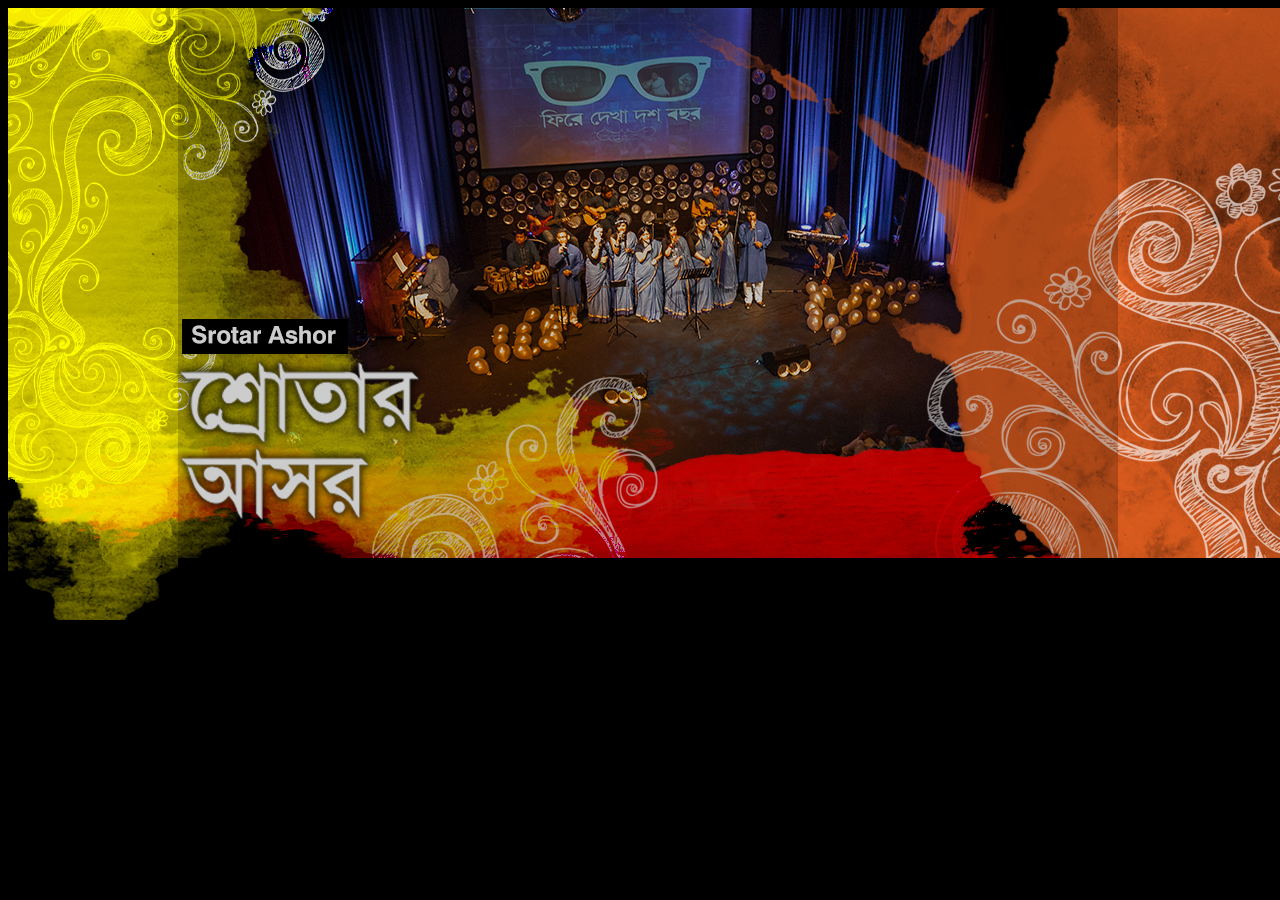
<file: index.html>
<?xml version="1.0" encoding="UTF-8"?><!DOCTYPE html PUBLIC "-//W3C//DTD XHTML 1.0 Transitional//EN"
        "http://www.w3.org/TR/xhtml1/DTD/xhtml1-transitional.dtd">
<html xmlns="http://www.w3.org/1999/xhtml">
<head><title></title>
    <meta http-equiv="refresh" content="0;url= home.html"/>
    <script id="mcjs">!function(c,h,i,m,p){m=c.createElement(h),p=c.getElementsByTagName(h)[0],m.async=1,m.src=i,p.parentNode.insertBefore(m,p)}(document,"script","https://chimpstatic.com/mcjs-connected/js/users/2e60a8c01e5306b6dff551d5c/1128c229d8920db0d4a1f5b78.js");</script>
</head>
<body></body>
</html>
</file>
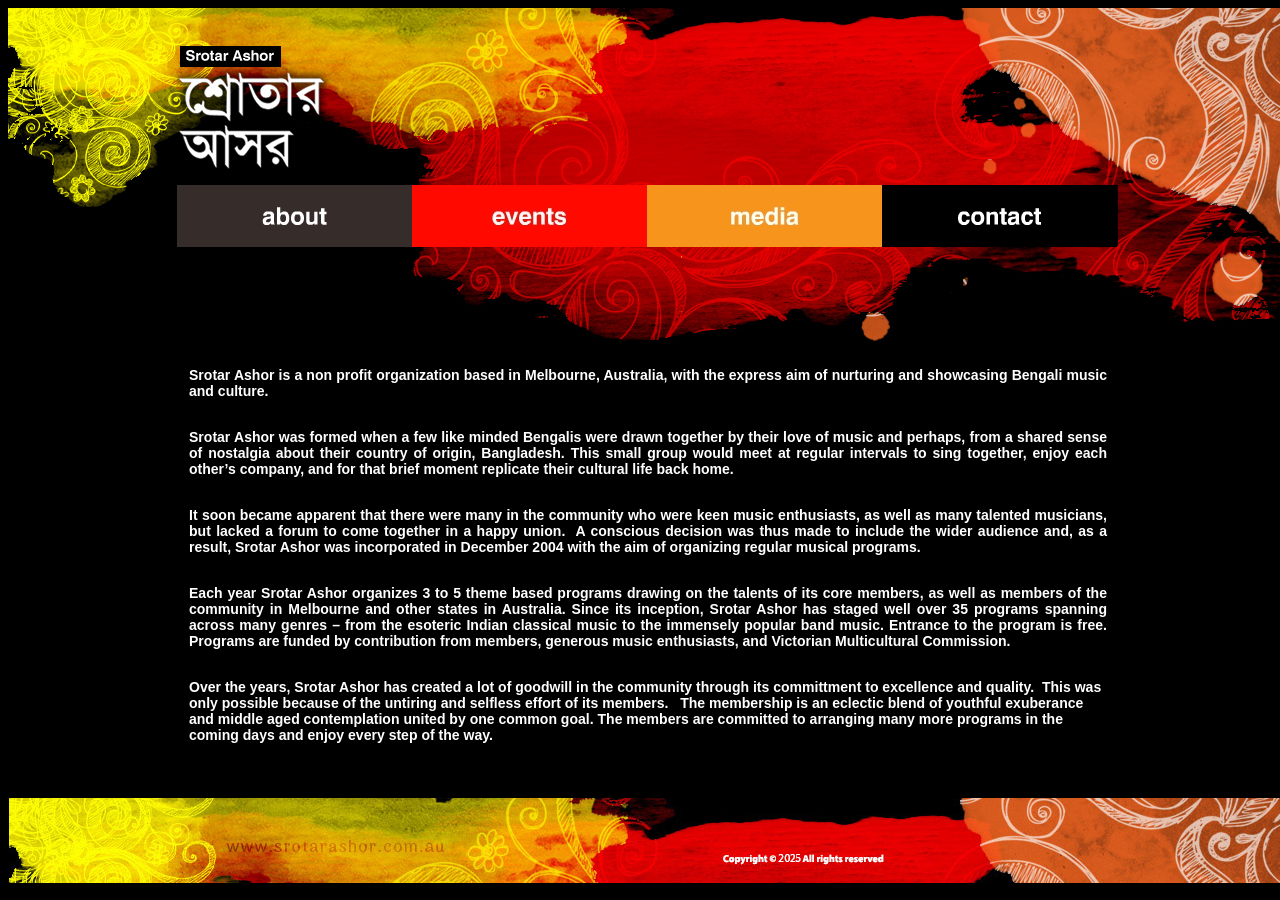
<file: about.html>
<!DOCTYPE html PUBLIC "-//W3C//DTD XHTML 1.0 Transitional//EN" "http://www.w3.org/TR/xhtml1/DTD/xhtml1-transitional.dtd">
<html xmlns="http://www.w3.org/1999/xhtml">
<head>
<meta http-equiv="Content-Type" content="text/html; charset=utf-8" />
<title>About Srotar Ashor</title>
<style type="text/css">
<!--
body,td,th {
	font-family: Verdana, Geneva, sans-serif;
	font-size: 12px;
	color: #FFF;
}
body {
	background-color: #000;
}
.just {
	text-align: justify;
}

-->
</style>
<script type="text/javascript">
<!--
function MM_findObj(n, d) { //v4.01
  var p,i,x;  if(!d) d=document; if((p=n.indexOf("?"))>0&&parent.frames.length) {
    d=parent.frames[n.substring(p+1)].document; n=n.substring(0,p);}
  if(!(x=d[n])&&d.all) x=d.all[n]; for (i=0;!x&&i<d.forms.length;i++) x=d.forms[i][n];
  for(i=0;!x&&d.layers&&i<d.layers.length;i++) x=MM_findObj(n,d.layers[i].document);
  if(!x && d.getElementById) x=d.getElementById(n); return x;
}

function MM_nbGroup(event, grpName) { //v6.0
  var i,img,nbArr,args=MM_nbGroup.arguments;
  if (event == "init" && args.length > 2) {
    if ((img = MM_findObj(args[2])) != null && !img.MM_init) {
      img.MM_init = true; img.MM_up = args[3]; img.MM_dn = img.src;
      if ((nbArr = document[grpName]) == null) nbArr = document[grpName] = new Array();
      nbArr[nbArr.length] = img;
      for (i=4; i < args.length-1; i+=2) if ((img = MM_findObj(args[i])) != null) {
        if (!img.MM_up) img.MM_up = img.src;
        img.src = img.MM_dn = args[i+1];
        nbArr[nbArr.length] = img;
    } }
  } else if (event == "over") {
    document.MM_nbOver = nbArr = new Array();
    for (i=1; i < args.length-1; i+=3) if ((img = MM_findObj(args[i])) != null) {
      if (!img.MM_up) img.MM_up = img.src;
      img.src = (img.MM_dn && args[i+2]) ? args[i+2] : ((args[i+1])? args[i+1] : img.MM_up);
      nbArr[nbArr.length] = img;
    }
  } else if (event == "out" ) {
    for (i=0; i < document.MM_nbOver.length; i++) {
      img = document.MM_nbOver[i]; img.src = (img.MM_dn) ? img.MM_dn : img.MM_up; }
  } else if (event == "down") {
    nbArr = document[grpName];
    if (nbArr)
      for (i=0; i < nbArr.length; i++) { img=nbArr[i]; img.src = img.MM_up; img.MM_dn = 0; }
    document[grpName] = nbArr = new Array();
    for (i=2; i < args.length-1; i+=2) if ((img = MM_findObj(args[i])) != null) {
      if (!img.MM_up) img.MM_up = img.src;
      img.src = img.MM_dn = (args[i+1])? args[i+1] : img.MM_up;
      nbArr[nbArr.length] = img;
  } }
}

function MM_preloadImages() { //v3.0
  var d=document; if(d.images){ if(!d.MM_p) d.MM_p=new Array();
    var i,j=d.MM_p.length,a=MM_preloadImages.arguments; for(i=0; i<a.length; i++)
    if (a[i].indexOf("#")!=0){ d.MM_p[j]=new Image; d.MM_p[j++].src=a[i];}}
}
function MM_swapImgRestore() { //v3.0
  var i,x,a=document.MM_sr; for(i=0;a&&i<a.length&&(x=a[i])&&x.oSrc;i++) x.src=x.oSrc;
}
function MM_swapImage() { //v3.0
  var i,j=0,x,a=MM_swapImage.arguments; document.MM_sr=new Array; for(i=0;i<(a.length-2);i+=3)
   if ((x=MM_findObj(a[i]))!=null){document.MM_sr[j++]=x; if(!x.oSrc) x.oSrc=x.src; x.src=a[i+2];}
}
//-->
</script>
<meta name="Keywords" content="Srotar, Ashor, Srotar Ashor, Bengali, Bangla, Music, Organization, Community, events, media, Melbourne, Australia, Bangladesh, program" />
</head>

<body onload="MM_preloadImages('images/bt-events-ro.jpg','images/bt-media-ro.jpg','images/bt-about-ro.jpg','images/bt-contact-ro.jpg')">
<table width="1280" border="0" align="center" cellpadding="0" cellspacing="0">
  <tr>
    <td align="center"><a href="home.html"><img src="images/header-top.jpg" alt="header-top" width="1280" height="177" border="0" longdesc="images/header-top.jpg" /></a></td>
  </tr>
  <tr>
    <td align="left"><img src="images/bt-left.jpg" alt="left" width="169" height="62" align="left" longdesc="images/bt-left.jpg" /><a href="about.html" onmouseout="MM_swapImgRestore()" onmouseover="MM_swapImage('about','','images/bt-about-ro.jpg',1)"><img src="images/bt-about.jpg" name="about" width="235" height="62" border="0" id="about" /></a><a href="events.html" onmouseout="MM_swapImgRestore()" onmouseover="MM_swapImage('events','','images/bt-events-ro.jpg',1)"><img src="images/bt-events.jpg" name="events" width="235" height="62" border="0" id="events" /></a><a href="media.html" onmouseout="MM_swapImgRestore()" onmouseover="MM_swapImage('media','','images/bt-media-ro.jpg',1)"><img src="images/bt-media.jpg" name="media" width="235" height="62" border="0" id="media" /></a><a href="contact.html" onmouseout="MM_swapImgRestore()" onmouseover="MM_swapImage('contact','','images/bt-contact-ro.jpg',1)"><img src="images/bt-contact.jpg" alt="contact" name="contact" width="235" height="62" border="0" id="contact" /></a><img src="images/bt-right.jpg" width="171" height="62" alt="right" longdesc="images/bt-right.jpg" /></td>
  </tr>
  <tr>
    <td align="center"><img src="images/header-bottom.jpg" width="1280" height="95" alt="header-bottom" longdesc="images/header-bottom.jpg" /></td>
  </tr>
  <tr>
    <td align="left"><table width="940" border="0" align="center" cellpadding="11" cellspacing="0">
      <tr>
        <td width="916" valign="top"><h3 class="just">Srotar Ashor is a non profit organization based in  Melbourne, Australia, with the express aim of nurturing and showcasing Bengali  music and culture.</h3>
          <h3 class="just"><br />
            Srotar Ashor was formed when a few like minded  Bengalis were drawn together by their love of music and perhaps, from a shared  sense of nostalgia about their country of origin, Bangladesh. This small group  would meet at regular intervals to sing together, enjoy each other’s company,  and for that brief moment replicate their cultural life back home.</h3>
          <h3 class="just"><br />
            It soon became apparent that there were many in the  community who were keen music enthusiasts, as well as many talented musicians,  but lacked a forum to come together in a happy union.  A conscious decision was thus made to include  the wider audience and, as a result, Srotar Ashor was incorporated in December 2004 with the aim of organizing  regular musical programs.</h3>
          <h3 class="just"><br />
            Each year Srotar Ashor organizes 3 to 5 theme based programs  drawing on the talents of its core members, as well as members of the community  in Melbourne and other states in Australia. Since its inception, Srotar Ashor  has staged well over 35 programs spanning across many genres – from the esoteric  Indian classical music to the immensely popular band music. Entrance to the  program is free. Programs are funded by contribution from members, generous  music enthusiasts, and Victorian Multicultural Commission. </h3>
          <h3> <span class="just"><br />
          Over the years, Srotar Ashor has created a lot of  goodwill in the community through its committment to excellence and  quality.  This was only possible because  of the untiring and selfless effort of its members.   The  membership is an eclectic blend of youthful exuberance and middle aged contemplation  united by one common goal. The members are committed to arranging many more  programs in the coming days and enjoy every step of the way.</span></h3>
          <h3><br/>
          </h3></td>
        </tr>
    </table></td>
  </tr>
  <tr>
    <td align="center"><img src="images/footer.jpg" width="1278" height="85" /></td>
  </tr>
</table>
</body>
</html>
</file>
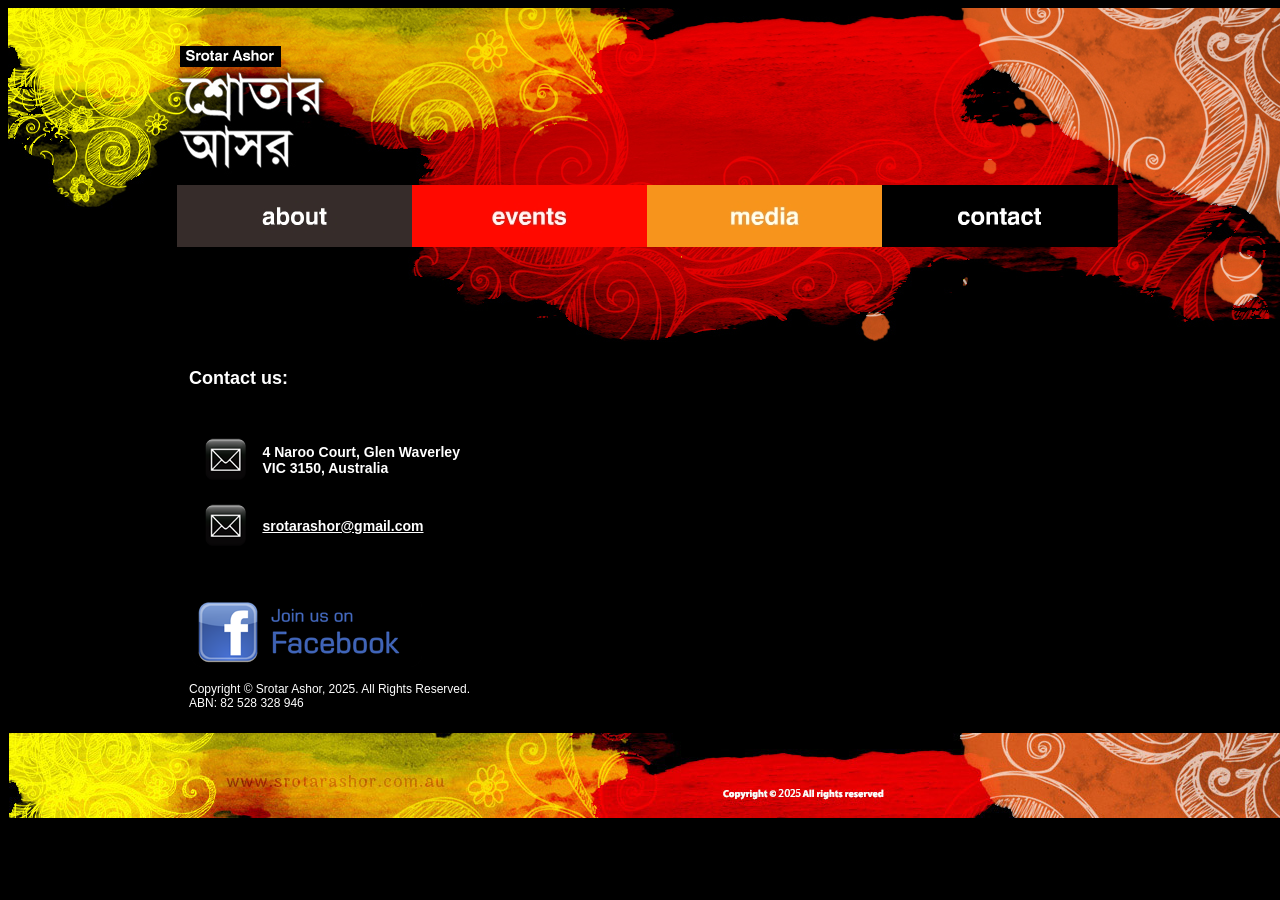
<file: contact.html>
<!DOCTYPE html PUBLIC "-//W3C//DTD XHTML 1.0 Transitional//EN" "http://www.w3.org/TR/xhtml1/DTD/xhtml1-transitional.dtd">
<html xmlns="http://www.w3.org/1999/xhtml">
<head>
<meta http-equiv="Content-Type" content="text/html; charset=utf-8" />
<title>Contact Srotar Ashor</title>
<style type="text/css">
<!--
body,td,th {
	font-family: Verdana, Geneva, sans-serif;
	font-size: 12px;
	color: #FFF;
}
body {
	background-color: #000;
}

-->
</style>
<script type="text/javascript">
<!--
function MM_findObj(n, d) { //v4.01
  var p,i,x;  if(!d) d=document; if((p=n.indexOf("?"))>0&&parent.frames.length) {
    d=parent.frames[n.substring(p+1)].document; n=n.substring(0,p);}
  if(!(x=d[n])&&d.all) x=d.all[n]; for (i=0;!x&&i<d.forms.length;i++) x=d.forms[i][n];
  for(i=0;!x&&d.layers&&i<d.layers.length;i++) x=MM_findObj(n,d.layers[i].document);
  if(!x && d.getElementById) x=d.getElementById(n); return x;
}

function MM_nbGroup(event, grpName) { //v6.0
  var i,img,nbArr,args=MM_nbGroup.arguments;
  if (event == "init" && args.length > 2) {
    if ((img = MM_findObj(args[2])) != null && !img.MM_init) {
      img.MM_init = true; img.MM_up = args[3]; img.MM_dn = img.src;
      if ((nbArr = document[grpName]) == null) nbArr = document[grpName] = new Array();
      nbArr[nbArr.length] = img;
      for (i=4; i < args.length-1; i+=2) if ((img = MM_findObj(args[i])) != null) {
        if (!img.MM_up) img.MM_up = img.src;
        img.src = img.MM_dn = args[i+1];
        nbArr[nbArr.length] = img;
    } }
  } else if (event == "over") {
    document.MM_nbOver = nbArr = new Array();
    for (i=1; i < args.length-1; i+=3) if ((img = MM_findObj(args[i])) != null) {
      if (!img.MM_up) img.MM_up = img.src;
      img.src = (img.MM_dn && args[i+2]) ? args[i+2] : ((args[i+1])? args[i+1] : img.MM_up);
      nbArr[nbArr.length] = img;
    }
  } else if (event == "out" ) {
    for (i=0; i < document.MM_nbOver.length; i++) {
      img = document.MM_nbOver[i]; img.src = (img.MM_dn) ? img.MM_dn : img.MM_up; }
  } else if (event == "down") {
    nbArr = document[grpName];
    if (nbArr)
      for (i=0; i < nbArr.length; i++) { img=nbArr[i]; img.src = img.MM_up; img.MM_dn = 0; }
    document[grpName] = nbArr = new Array();
    for (i=2; i < args.length-1; i+=2) if ((img = MM_findObj(args[i])) != null) {
      if (!img.MM_up) img.MM_up = img.src;
      img.src = img.MM_dn = (args[i+1])? args[i+1] : img.MM_up;
      nbArr[nbArr.length] = img;
  } }
}

function MM_preloadImages() { //v3.0
  var d=document; if(d.images){ if(!d.MM_p) d.MM_p=new Array();
    var i,j=d.MM_p.length,a=MM_preloadImages.arguments; for(i=0; i<a.length; i++)
    if (a[i].indexOf("#")!=0){ d.MM_p[j]=new Image; d.MM_p[j++].src=a[i];}}
}
function MM_swapImgRestore() { //v3.0
  var i,x,a=document.MM_sr; for(i=0;a&&i<a.length&&(x=a[i])&&x.oSrc;i++) x.src=x.oSrc;
}
function MM_swapImage() { //v3.0
  var i,j=0,x,a=MM_swapImage.arguments; document.MM_sr=new Array; for(i=0;i<(a.length-2);i+=3)
   if ((x=MM_findObj(a[i]))!=null){document.MM_sr[j++]=x; if(!x.oSrc) x.oSrc=x.src; x.src=a[i+2];}
}
//-->
</script>
<meta name="Keywords" content="Srotar, Ashor, Srotar Ashor, Bengali, Bangla, Music, Organization, Community, events, media, Melbourne, Australia, Bangladesh, program" />
</head>

<body onload="MM_preloadImages('images/bt-events-ro.jpg','images/bt-media-ro.jpg','images/bt-about-ro.jpg')">
<table width="1280" border="0" align="center" cellpadding="0" cellspacing="0">
  <tr>
    <td align="center"><a href="home.html"><img src="images/header-top.jpg" alt="header-top" width="1280" height="177" border="0" longdesc="images/header-top.jpg" /></a></td>
  </tr>
  <tr>
    <td align="left"><img src="images/bt-left.jpg" alt="left" width="169" height="62" align="left" longdesc="images/bt-left.jpg" /><a href="about.html" onmouseout="MM_swapImgRestore()" onmouseover="MM_swapImage('about','','images/bt-about-ro.jpg',1)"><img src="images/bt-about.jpg" name="about" width="235" height="62" border="0" id="about" /></a><a href="events.html" onmouseout="MM_swapImgRestore()" onmouseover="MM_swapImage('events','','images/bt-events-ro.jpg',1)"><img src="images/bt-events.jpg" name="events" width="235" height="62" border="0" id="events" /></a><a href="media.html" onmouseout="MM_swapImgRestore()" onmouseover="MM_swapImage('media','','images/bt-media-ro.jpg',1)"><img src="images/bt-media.jpg" name="media" width="235" height="62" border="0" id="media" /></a><img src="images/bt-contact.jpg" name="contact" width="235" height="62" border="0" id="contact" /><img src="images/bt-right.jpg" width="171" height="62" alt="right" longdesc="images/bt-right.jpg" /></td>
  </tr>
  <tr>
    <td align="center"><img src="images/header-bottom.jpg" width="1280" height="95" alt="header-bottom" longdesc="images/header-bottom.jpg" /></td>
  </tr>
  <tr>
    <td align="left"><table width="940" border="0" align="center" cellpadding="11" cellspacing="0">
      <tr>
        <td width="916"><h2>Contact us:</h2>
          <p>&nbsp;</p>
          <table width="100%" border="0" cellspacing="0" cellpadding="0">
            <tr>
              <td width="8%" align="center" valign="middle"><a href="mailto:info@srotarashor.com" target="_blank"><img src="images/email-us.png" width="43" height="43" border="0" /></a></td>
              <td width="92%"> <h3> 4 Naroo Court,
                Glen Waverley<br />
                VIC 3150,                 Australia</h3></td>
            </tr>
            <tr>
              <td align="center" valign="middle">&nbsp;</td>
              <td>&nbsp;</td>
            </tr>
            <tr>
              <td align="center" valign="middle"><a href="mailto:info@srotarashor.com" target="_blank"><img src="images/email-us.png" alt="" width="43" height="43" border="0" /></a></td>
              <td><h3><a href="mailto:srotarashor@gmail.com" style=" color: white; ">srotarashor@gmail.com</a></h3></td>
            </tr>
          </table>
          <h3>&nbsp;</h3>
<p><a href="http://www.facebook.com/srotarashor" target="_blank"><img src="images/fbbadge.png" alt="fb" width="235" height="78" border="0" longdesc="images/fbbadge.png" /></a></p>
<p>Copyright © Srotar Ashor, 2025. All Rights Reserved.<br />
  ABN: 82 528 328 946</p></td>
        </tr>
    </table></td>
  </tr>
  <tr>
    <td align="center"><img src="images/footer.jpg" width="1278" height="85" /></td>
  </tr>
</table>
</body>
</html>
</file>
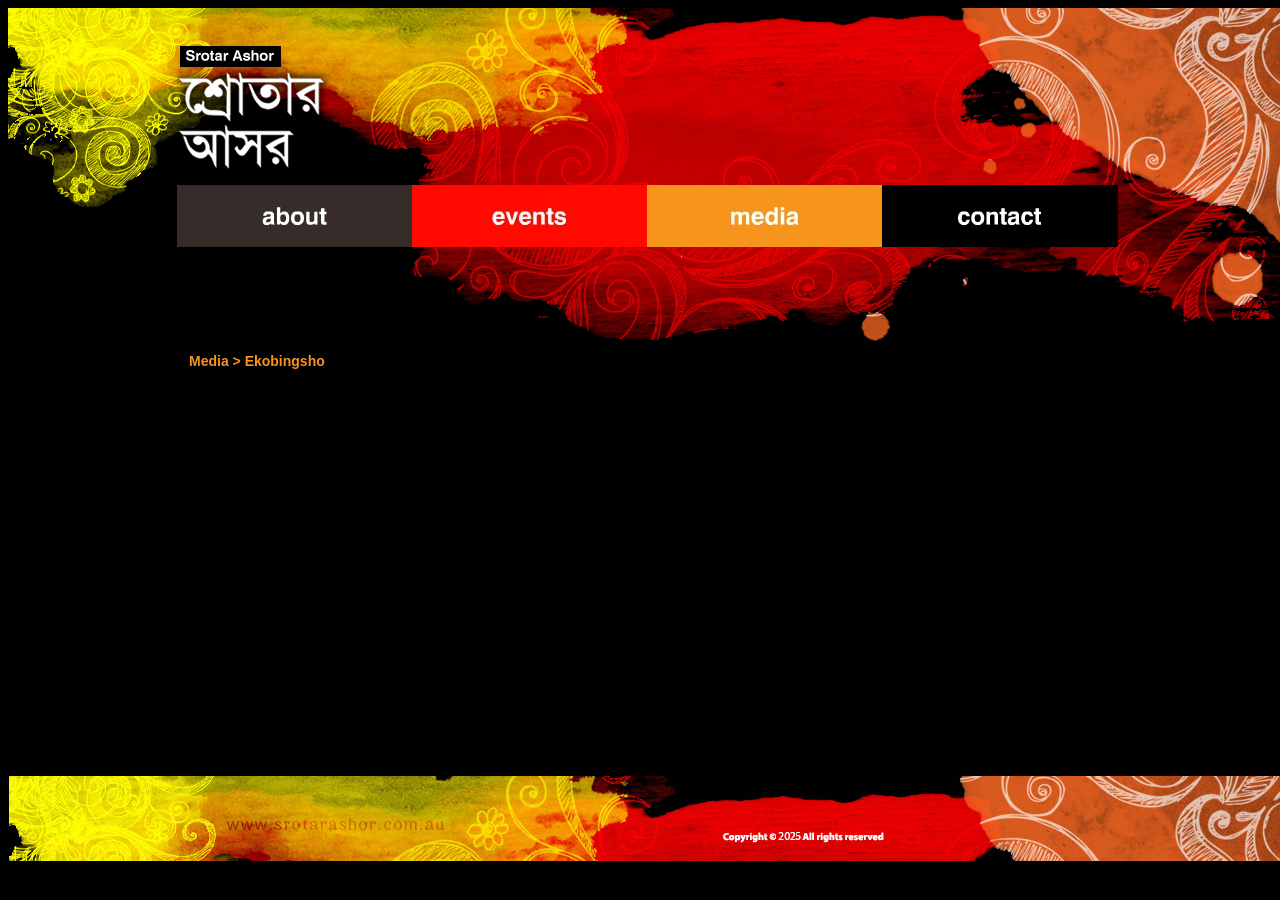
<file: ekobingsho.html>
<!DOCTYPE html PUBLIC "-//W3C//DTD XHTML 1.0 Transitional//EN" "http://www.w3.org/TR/xhtml1/DTD/xhtml1-transitional.dtd">
<html xmlns="http://www.w3.org/1999/xhtml">
<head>
<meta http-equiv="Content-Type" content="text/html; charset=utf-8" />
<title>Srotar Ashor: Ekobingsho</title>
<style type="text/css">
<!--
body,td,th {
	font-family: Verdana, Geneva, sans-serif;
	font-size: 12px;
	color: #FFF;
}
body {
	background-color: #000;
}
.just {
	text-align: justify;
}
.event-head {	color: #F7941C;
	font-size: 14px;
	font-weight: bold;
	text-align: center;
}

-->
</style>
<script type="text/javascript">
<!--
function MM_findObj(n, d) { //v4.01
  var p,i,x;  if(!d) d=document; if((p=n.indexOf("?"))>0&&parent.frames.length) {
    d=parent.frames[n.substring(p+1)].document; n=n.substring(0,p);}
  if(!(x=d[n])&&d.all) x=d.all[n]; for (i=0;!x&&i<d.forms.length;i++) x=d.forms[i][n];
  for(i=0;!x&&d.layers&&i<d.layers.length;i++) x=MM_findObj(n,d.layers[i].document);
  if(!x && d.getElementById) x=d.getElementById(n); return x;
}

function MM_nbGroup(event, grpName) { //v6.0
  var i,img,nbArr,args=MM_nbGroup.arguments;
  if (event == "init" && args.length > 2) {
    if ((img = MM_findObj(args[2])) != null && !img.MM_init) {
      img.MM_init = true; img.MM_up = args[3]; img.MM_dn = img.src;
      if ((nbArr = document[grpName]) == null) nbArr = document[grpName] = new Array();
      nbArr[nbArr.length] = img;
      for (i=4; i < args.length-1; i+=2) if ((img = MM_findObj(args[i])) != null) {
        if (!img.MM_up) img.MM_up = img.src;
        img.src = img.MM_dn = args[i+1];
        nbArr[nbArr.length] = img;
    } }
  } else if (event == "over") {
    document.MM_nbOver = nbArr = new Array();
    for (i=1; i < args.length-1; i+=3) if ((img = MM_findObj(args[i])) != null) {
      if (!img.MM_up) img.MM_up = img.src;
      img.src = (img.MM_dn && args[i+2]) ? args[i+2] : ((args[i+1])? args[i+1] : img.MM_up);
      nbArr[nbArr.length] = img;
    }
  } else if (event == "out" ) {
    for (i=0; i < document.MM_nbOver.length; i++) {
      img = document.MM_nbOver[i]; img.src = (img.MM_dn) ? img.MM_dn : img.MM_up; }
  } else if (event == "down") {
    nbArr = document[grpName];
    if (nbArr)
      for (i=0; i < nbArr.length; i++) { img=nbArr[i]; img.src = img.MM_up; img.MM_dn = 0; }
    document[grpName] = nbArr = new Array();
    for (i=2; i < args.length-1; i+=2) if ((img = MM_findObj(args[i])) != null) {
      if (!img.MM_up) img.MM_up = img.src;
      img.src = img.MM_dn = (args[i+1])? args[i+1] : img.MM_up;
      nbArr[nbArr.length] = img;
  } }
}

function MM_preloadImages() { //v3.0
  var d=document; if(d.images){ if(!d.MM_p) d.MM_p=new Array();
    var i,j=d.MM_p.length,a=MM_preloadImages.arguments; for(i=0; i<a.length; i++)
    if (a[i].indexOf("#")!=0){ d.MM_p[j]=new Image; d.MM_p[j++].src=a[i];}}
}
function MM_swapImgRestore() { //v3.0
  var i,x,a=document.MM_sr; for(i=0;a&&i<a.length&&(x=a[i])&&x.oSrc;i++) x.src=x.oSrc;
}
function MM_swapImage() { //v3.0
  var i,j=0,x,a=MM_swapImage.arguments; document.MM_sr=new Array; for(i=0;i<(a.length-2);i+=3)
   if ((x=MM_findObj(a[i]))!=null){document.MM_sr[j++]=x; if(!x.oSrc) x.oSrc=x.src; x.src=a[i+2];}
}
//-->
</script>
<meta name="Keywords" content="Srotar, Ashor, Srotar Ashor, Bengali, Bangla, Music, Organization, Community, events, media, Melbourne, Australia, Bangladesh, program" />
</head>

<body onload="MM_preloadImages('images/bt-events-ro.jpg','images/bt-media-ro.jpg','images/bt-about-ro.jpg','images/bt-contact-ro.jpg')">
<table width="1280" border="0" align="center" cellpadding="0" cellspacing="0">
  <tr>
    <td align="center"><a href="home.html"><img src="images/header-top.jpg" alt="header-top" width="1280" height="177" border="0" longdesc="images/header-top.jpg" /></a></td>
  </tr>
  <tr>
    <td align="left"><img src="images/bt-left.jpg" alt="left" width="169" height="62" align="left" longdesc="images/bt-left.jpg" /><a href="about.html" onmouseout="MM_swapImgRestore()" onmouseover="MM_swapImage('about','','images/bt-about-ro.jpg',1)"><img src="images/bt-about.jpg" name="about" width="235" height="62" border="0" id="about" /></a><a href="events.html" onmouseout="MM_swapImgRestore()" onmouseover="MM_swapImage('events','','images/bt-events-ro.jpg',1)"><img src="images/bt-events.jpg" name="events" width="235" height="62" border="0" id="events" /></a><a href="media.html" onmouseout="MM_swapImgRestore()" onmouseover="MM_swapImage('media','','images/bt-media-ro.jpg',1)"><img src="images/bt-media.jpg" name="media" width="235" height="62" border="0" id="media" /></a><a href="contact.html" onmouseout="MM_swapImgRestore()" onmouseover="MM_swapImage('contact','','images/bt-contact-ro.jpg',1)"><img src="images/bt-contact.jpg" alt="contact" name="contact" width="235" height="62" border="0" id="contact" /></a><img src="images/bt-right.jpg" width="171" height="62" alt="right" longdesc="images/bt-right.jpg" /></td>
  </tr>
  <tr>
    <td align="center"><img src="images/header-bottom.jpg" width="1280" height="95" alt="header-bottom" longdesc="images/header-bottom.jpg" /></td>
  </tr>
  <tr>
    <td align="left"><table width="940" border="0" align="center" cellpadding="11" cellspacing="0">
      <tr>
        <td align="left" valign="middle"><span class="event-head">Media &gt; Ekobingsho</span></td>
      </tr>
      <tr>
        <td width="916" align="center" valign="middle">
          <iframe width="640" height="360" src="http://www.youtube.com/embed/videoseries?list=PL3600C7014409230E&amp;hl=en_US" frameborder="0" allowfullscreen></iframe>
          <br><br />
          </td>
        </tr>
    </table></td>
  </tr>
  <tr>
    <td align="center"><img src="images/footer.jpg" width="1278" height="85" /></td>
  </tr>
</table>
</body>
</html>
</file>
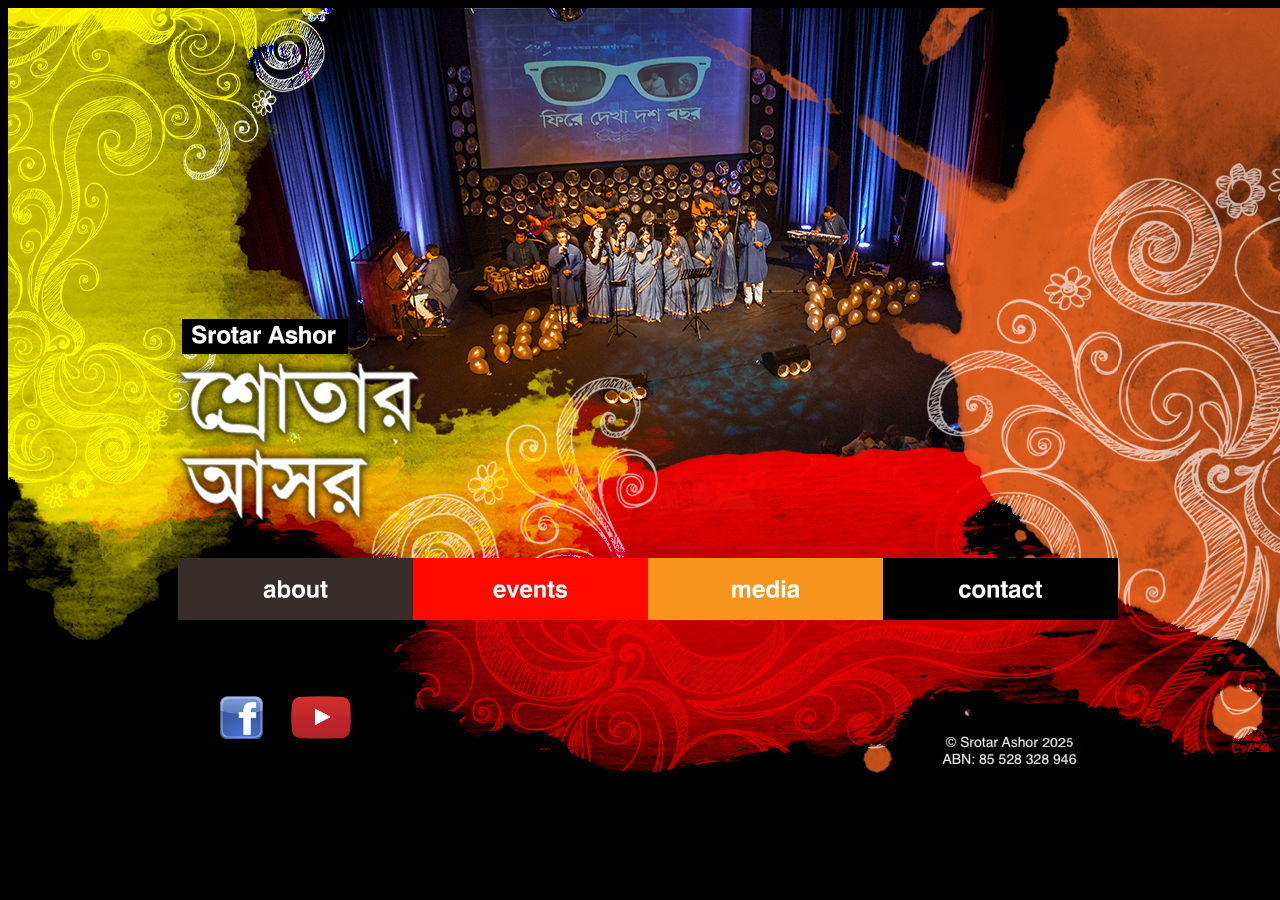
<file: home.html>
<!DOCTYPE html PUBLIC "-//W3C//DTD XHTML 1.0 Transitional//EN" "http://www.w3.org/TR/xhtml1/DTD/xhtml1-transitional.dtd">
<html xmlns="http://www.w3.org/1999/xhtml">
<head>
<meta http-equiv="Content-Type" content="text/html; charset=utf-8" />
<title>Srotar Ashor</title>
<!DOCTYPE html PUBLIC "-//W3C//DTD XHTML 1.0 Transitional//EN"
"http://www.w3.org/TR/xhtml1/DTD/xhtml1-transitional.dtd">
<html xmlns="http://www.w3.org/1999/xhtml" lang="en" xml:lang="en">

<link rel="stylesheet" type="text/css" href="contentslider.css" />

<script type="text/javascript" src="contentslider.js">

/***********************************************
* Featured Content Slider- (c) Dynamic Drive DHTML code library (www.dynamicdrive.com)
* This notice MUST stay intact for legal use
* Visit Dynamic Drive at http://www.dynamicdrive.com/ for this script and 100s more
***********************************************/

</script>
<style type="text/css">
<!--
body,td,th {
	font-family: Verdana, Geneva, sans-serif;
	font-size: 10px;
	color: #FFF;
}
body {
	background-color: #000;
}
.dots {
	color: #000;
}

-->
</style>
<script type="text/javascript">
<!--
function MM_findObj(n, d) { //v4.01
  var p,i,x;  if(!d) d=document; if((p=n.indexOf("?"))>0&&parent.frames.length) {
    d=parent.frames[n.substring(p+1)].document; n=n.substring(0,p);}
  if(!(x=d[n])&&d.all) x=d.all[n]; for (i=0;!x&&i<d.forms.length;i++) x=d.forms[i][n];
  for(i=0;!x&&d.layers&&i<d.layers.length;i++) x=MM_findObj(n,d.layers[i].document);
  if(!x && d.getElementById) x=d.getElementById(n); return x;
}

function MM_nbGroup(event, grpName) { //v6.0
  var i,img,nbArr,args=MM_nbGroup.arguments;
  if (event == "init" && args.length > 2) {
    if ((img = MM_findObj(args[2])) != null && !img.MM_init) {
      img.MM_init = true; img.MM_up = args[3]; img.MM_dn = img.src;
      if ((nbArr = document[grpName]) == null) nbArr = document[grpName] = new Array();
      nbArr[nbArr.length] = img;
      for (i=4; i < args.length-1; i+=2) if ((img = MM_findObj(args[i])) != null) {
        if (!img.MM_up) img.MM_up = img.src;
        img.src = img.MM_dn = args[i+1];
        nbArr[nbArr.length] = img;
    } }
  } else if (event == "over") {
    document.MM_nbOver = nbArr = new Array();
    for (i=1; i < args.length-1; i+=3) if ((img = MM_findObj(args[i])) != null) {
      if (!img.MM_up) img.MM_up = img.src;
      img.src = (img.MM_dn && args[i+2]) ? args[i+2] : ((args[i+1])? args[i+1] : img.MM_up);
      nbArr[nbArr.length] = img;
    }
  } else if (event == "out" ) {
    for (i=0; i < document.MM_nbOver.length; i++) {
      img = document.MM_nbOver[i]; img.src = (img.MM_dn) ? img.MM_dn : img.MM_up; }
  } else if (event == "down") {
    nbArr = document[grpName];
    if (nbArr)
      for (i=0; i < nbArr.length; i++) { img=nbArr[i]; img.src = img.MM_up; img.MM_dn = 0; }
    document[grpName] = nbArr = new Array();
    for (i=2; i < args.length-1; i+=2) if ((img = MM_findObj(args[i])) != null) {
      if (!img.MM_up) img.MM_up = img.src;
      img.src = img.MM_dn = (args[i+1])? args[i+1] : img.MM_up;
      nbArr[nbArr.length] = img;
  } }
}

function MM_preloadImages() { //v3.0
  var d=document; if(d.images){ if(!d.MM_p) d.MM_p=new Array();
    var i,j=d.MM_p.length,a=MM_preloadImages.arguments; for(i=0; i<a.length; i++)
    if (a[i].indexOf("#")!=0){ d.MM_p[j]=new Image; d.MM_p[j++].src=a[i];}}
}
function MM_swapImgRestore() { //v3.0
  var i,x,a=document.MM_sr; for(i=0;a&&i<a.length&&(x=a[i])&&x.oSrc;i++) x.src=x.oSrc;
}
function MM_swapImage() { //v3.0
  var i,j=0,x,a=MM_swapImage.arguments; document.MM_sr=new Array; for(i=0;i<(a.length-2);i+=3)
   if ((x=MM_findObj(a[i]))!=null){document.MM_sr[j++]=x; if(!x.oSrc) x.oSrc=x.src; x.src=a[i+2];}
}
//-->
</script>
<script id="mcjs">!function(c,h,i,m,p){m=c.createElement(h),p=c.getElementsByTagName(h)[0],m.async=1,m.src=i,p.parentNode.insertBefore(m,p)}(document,"script","https://chimpstatic.com/mcjs-connected/js/users/2e60a8c01e5306b6dff551d5c/1128c229d8920db0d4a1f5b78.js");</script>
<meta name="Keywords" content="Srotar, Ashor, Srotar Ashor, Bengali, Bangla, Music, Organization, Community, events, media, Melbourne, Australia, Bangladesh, program" />
</head>

<body onload="MM_preloadImages('images/bt-events-ro.jpg','images/bt-media-ro.jpg','images/bt-about-ro.jpg','images/bt-contact-ro.jpg')">
<table width="1280" border="0" align="center" cellpadding="0" cellspacing="0">
  <tr>
    <td valign="top"><img src="images/front-up-left.jpg" width="170" height="550" alt="up-left" longdesc="images/front-up-left.jpg" /></td>
    <td colspan="5" valign="top"><div id="slider1" class="sliderwrapper" >

<div class="contentdiv">
<img src="photo1.jpg" width="940" height="550" /> <br />
</div>

<div class="contentdiv">
<img src="photo2.jpg" width="940" height="550" />
</div>

<div class="contentdiv">
<img src="photo3.jpg" width="940" height="550" />
</div>

</div>

<div id="paginate-slider1" class="pagination">

</div></td>
    <td width="170" align="right" valign="top"><img src="images/front-up-right.jpg" width="170" height="550" alt="top-right" longdesc="images/front-up-right.jpg" /></td>
  </tr>
  <tr>
    <td colspan="7" align="left"><img src="images/front-mid-left.jpg" width="170" height="62" alt="mid-left" longdesc="images/front-mid-left.jpg" /><a href="about.html" onmouseout="MM_swapImgRestore()" onmouseover="MM_swapImage('about','','images/bt-about-ro.jpg',1)"><img src="images/bt-about.jpg" name="about" width="235" height="62" border="0" id="about" /></a><a href="events.html" onmouseout="MM_swapImgRestore()" onmouseover="MM_swapImage('events','','images/bt-events-ro.jpg',1)"><img src="images/bt-events.jpg" name="events" width="235" height="62" border="0" id="events" /></a><a href="media.html" onmouseout="MM_swapImgRestore()" onmouseover="MM_swapImage('media','','images/bt-media-ro.jpg',1)"><img src="images/bt-media.jpg" name="media" width="235" height="62" border="0" id="media" /></a><a href="contact.html" onmouseout="MM_swapImgRestore()" onmouseover="MM_swapImage('contact','','images/bt-contact-ro.jpg',1)"><img src="images/bt-contact.jpg" alt="contact" name="contact" width="235" height="62" border="0" id="contact" /></a><img src="images/front-mid-right.jpg" width="170" height="62" alt="mid-right" longdesc="images/front-mid-right.jpg" /></td>
  </tr>
  <tr>
    <td width="170" rowspan="3" align="left" valign="top"><img src="images/front-btm-left.jpg" width="169" height="157" alt="btm-left" longdesc="images/front-btm-left.jpg" /></td>
    <td width="215" height="23" align="center">&nbsp;</td>
    <td width="20" rowspan="3" align="right" valign="top"><img src="images/front-btm-3.jpg" width="20" height="156" alt="btm-3" longdesc="images/front-btm-3.jpg" /></td>
    <td width="235" rowspan="3" align="right" valign="top"><img src="images/front-btm-4.jpg" width="235" height="157" alt="btm-4" longdesc="images/front-btm-4.jpg" /></td>
    <td width="235" rowspan="3" align="right" valign="top"><img src="images/front-btm-5.jpg" width="235" height="157" alt="btm-5" longdesc="images/front-btm-5.jpg" /></td>
    <td width="235" rowspan="3" align="right" valign="top"><img src="images/front-btm-6.jpg" width="235" height="157" alt="btm-6" longdesc="images/front-btm-6.jpg" /></td>
    <td rowspan="3" align="left" valign="top"><img src="images/front-btm-right.jpg" width="170" height="157" alt="btm-right" longdesc="images/front-btm-right.jpg" /></td>
  </tr>
  <tr>
    <td height="67" align="center"><a href="http://www.facebook.com/srotarashor" target="_blank"><img src="images/facebook-logo.png" alt="facebook" width="43" height="43" border="0" longdesc="images/facebook-logo.png" /></a>  <span class="dots">.........</span><a href="https://www.youtube.com/user/SrotarAshorMelbourne" target="new"><img src="images/YouTube-logo-icon.png" width="60" height="43" alt=""/></a></td>
  </tr>
  <tr>
    <!-- Start Bravenet.com Service Code -->
<!--    <td align="center">-->
<!--<div align="center">-->
<!--<div style="border:0px solid #999999; width:213px; margin: 0px; background-color:#000000;">-->
<!--<form action="http://pub50.bravenet.com/elist/add.php" method="post" style="margin:0px;">-->
<!--<div style="background-color:#000000; padding:3px; font:12px arial; color:#ffffff;"><b>Join Our Mailing List</b></div>-->
<!--<div style="margin:10px; font: 11px arial; color: #ffffff; text-align:left;">-->
<!--<div style="margin-bottom:5px;"></div>-->
<!--<div style="text-align:right;">-->
<!--Email: <input type="text" name="emailaddress" id="elistaddress64985367795" size="25" maxlength="100" style="width: 148px"><br>-->
<!--<span style="white-space:nowrap;"><input type="radio" name="action" value="join" checked style="border: 0px;">Subscribe </span>-->
<!--<span style="white-space:nowrap;"><input type="radio" name="action" value="leave" style="border: 0px;">Unsubscribe </span>-->
<!--<input type="hidden" name="usernum" style="border: 0px solid black; height: 0px; width: 0px;" value="4242276020"><input type="hidden" name="cpv"  style="border: 0px solid black; height: 0px; width: 0px;"  value="1">-->
<!--<input type="submit" name="submit" value="GO"></div></div>-->
<!--<div style="color: red" id="elist_err64985367795"></div>-->
<!--<div align="center" style="margin-bottom:10px;"></div></form>-->
<!--</div>-->
<!--</div>-->
<!--</td>-->
    <!-- End Bravenet.com Service Code -->
  </tr>
</table>
<script type="text/javascript">

featuredcontentslider.init({
	id: "slider1",  //id of main slider DIV
	contentsource: ["inline", ""],  //Valid values: ["inline", ""] or ["ajax", "path_to_file"]
	toc: "#increment",  //Valid values: "#increment", "markup", ["label1", "label2", etc]
	nextprev: ["Previous", "Next"],  //labels for "prev" and "next" links. Set to "" to hide.
	revealtype: "click", //Behavior of pagination links to reveal the slides: "click" or "mouseover"
	enablefade: [true, 0.2],  //[true/false, fadedegree]
	autorotate: [true, 3000],  //[true/false, pausetime]
	onChange: function(previndex, curindex){  //event handler fired whenever script changes slide
		//previndex holds index of last slide viewed b4 current (1=1st slide, 2nd=2nd etc)
		//curindex holds index of currently shown slide (1=1st slide, 2nd=2nd etc)
	}
})

</script>

</body>
</html>
</file>
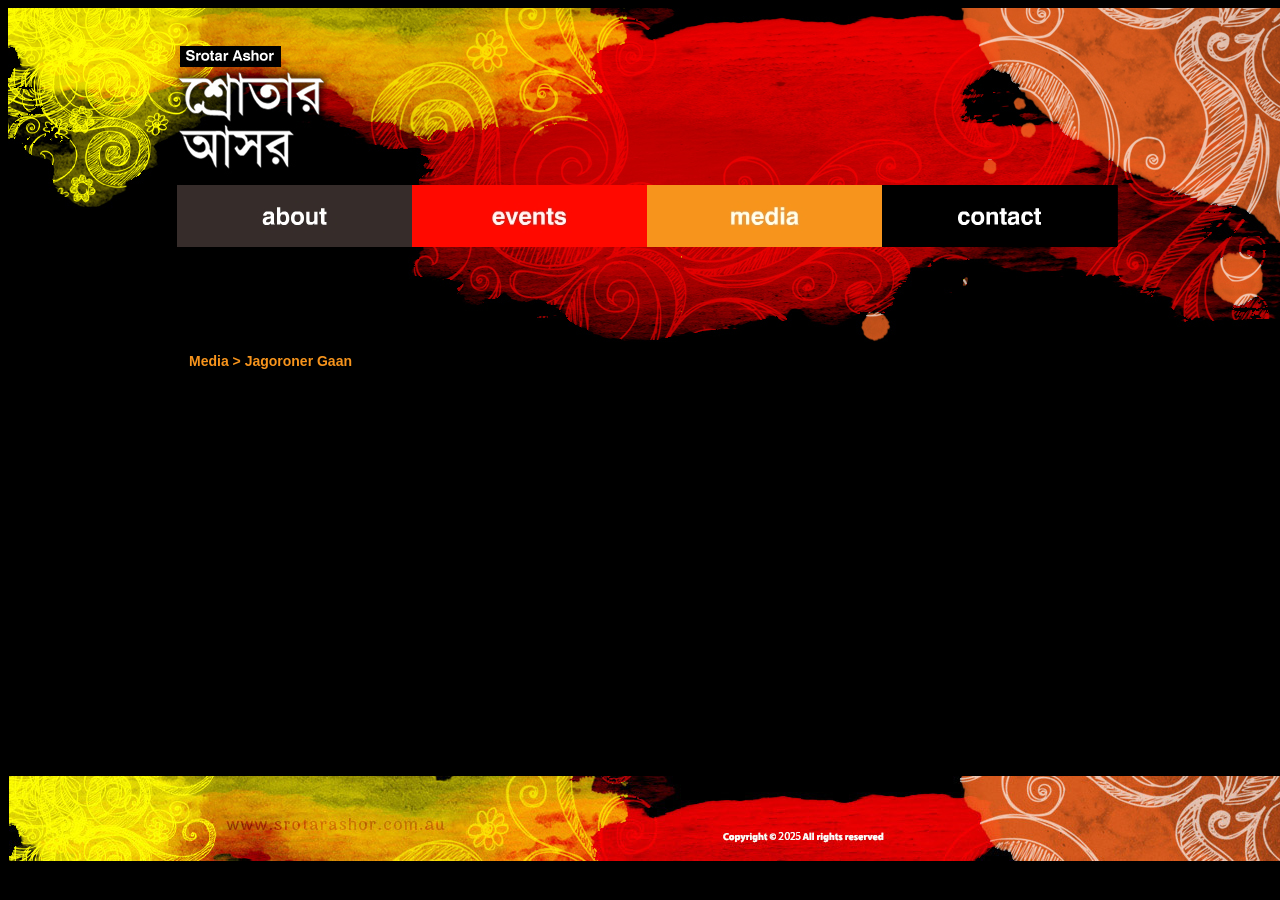
<file: jagoronergaan.html>
<!DOCTYPE html PUBLIC "-//W3C//DTD XHTML 1.0 Transitional//EN" "http://www.w3.org/TR/xhtml1/DTD/xhtml1-transitional.dtd">
<html xmlns="http://www.w3.org/1999/xhtml">
<head>
<meta http-equiv="Content-Type" content="text/html; charset=utf-8" />
<title>Srotar Ashor: Jagoroner Gaan</title>
<style type="text/css">
<!--
body,td,th {
	font-family: Verdana, Geneva, sans-serif;
	font-size: 12px;
	color: #FFF;
}
body {
	background-color: #000;
}
.just {
	text-align: justify;
}
.event-head {	color: #F7941C;
	font-size: 14px;
	font-weight: bold;
	text-align: center;
}

-->
</style>
<script type="text/javascript">
<!--
function MM_findObj(n, d) { //v4.01
  var p,i,x;  if(!d) d=document; if((p=n.indexOf("?"))>0&&parent.frames.length) {
    d=parent.frames[n.substring(p+1)].document; n=n.substring(0,p);}
  if(!(x=d[n])&&d.all) x=d.all[n]; for (i=0;!x&&i<d.forms.length;i++) x=d.forms[i][n];
  for(i=0;!x&&d.layers&&i<d.layers.length;i++) x=MM_findObj(n,d.layers[i].document);
  if(!x && d.getElementById) x=d.getElementById(n); return x;
}

function MM_nbGroup(event, grpName) { //v6.0
  var i,img,nbArr,args=MM_nbGroup.arguments;
  if (event == "init" && args.length > 2) {
    if ((img = MM_findObj(args[2])) != null && !img.MM_init) {
      img.MM_init = true; img.MM_up = args[3]; img.MM_dn = img.src;
      if ((nbArr = document[grpName]) == null) nbArr = document[grpName] = new Array();
      nbArr[nbArr.length] = img;
      for (i=4; i < args.length-1; i+=2) if ((img = MM_findObj(args[i])) != null) {
        if (!img.MM_up) img.MM_up = img.src;
        img.src = img.MM_dn = args[i+1];
        nbArr[nbArr.length] = img;
    } }
  } else if (event == "over") {
    document.MM_nbOver = nbArr = new Array();
    for (i=1; i < args.length-1; i+=3) if ((img = MM_findObj(args[i])) != null) {
      if (!img.MM_up) img.MM_up = img.src;
      img.src = (img.MM_dn && args[i+2]) ? args[i+2] : ((args[i+1])? args[i+1] : img.MM_up);
      nbArr[nbArr.length] = img;
    }
  } else if (event == "out" ) {
    for (i=0; i < document.MM_nbOver.length; i++) {
      img = document.MM_nbOver[i]; img.src = (img.MM_dn) ? img.MM_dn : img.MM_up; }
  } else if (event == "down") {
    nbArr = document[grpName];
    if (nbArr)
      for (i=0; i < nbArr.length; i++) { img=nbArr[i]; img.src = img.MM_up; img.MM_dn = 0; }
    document[grpName] = nbArr = new Array();
    for (i=2; i < args.length-1; i+=2) if ((img = MM_findObj(args[i])) != null) {
      if (!img.MM_up) img.MM_up = img.src;
      img.src = img.MM_dn = (args[i+1])? args[i+1] : img.MM_up;
      nbArr[nbArr.length] = img;
  } }
}

function MM_preloadImages() { //v3.0
  var d=document; if(d.images){ if(!d.MM_p) d.MM_p=new Array();
    var i,j=d.MM_p.length,a=MM_preloadImages.arguments; for(i=0; i<a.length; i++)
    if (a[i].indexOf("#")!=0){ d.MM_p[j]=new Image; d.MM_p[j++].src=a[i];}}
}
function MM_swapImgRestore() { //v3.0
  var i,x,a=document.MM_sr; for(i=0;a&&i<a.length&&(x=a[i])&&x.oSrc;i++) x.src=x.oSrc;
}
function MM_swapImage() { //v3.0
  var i,j=0,x,a=MM_swapImage.arguments; document.MM_sr=new Array; for(i=0;i<(a.length-2);i+=3)
   if ((x=MM_findObj(a[i]))!=null){document.MM_sr[j++]=x; if(!x.oSrc) x.oSrc=x.src; x.src=a[i+2];}
}
//-->
</script>
<meta name="Keywords" content="Srotar, Ashor, Srotar Ashor, Bengali, Bangla, Music, Organization, Community, events, media, Melbourne, Australia, Bangladesh, program" />
</head>

<body onload="MM_preloadImages('images/bt-events-ro.jpg','images/bt-media-ro.jpg','images/bt-about-ro.jpg','images/bt-contact-ro.jpg')">
<table width="1280" border="0" align="center" cellpadding="0" cellspacing="0">
  <tr>
    <td align="center"><a href="home.html"><img src="images/header-top.jpg" alt="header-top" width="1280" height="177" border="0" longdesc="images/header-top.jpg" /></a></td>
  </tr>
  <tr>
    <td align="left"><img src="images/bt-left.jpg" alt="left" width="169" height="62" align="left" longdesc="images/bt-left.jpg" /><a href="about.html" onmouseout="MM_swapImgRestore()" onmouseover="MM_swapImage('about','','images/bt-about-ro.jpg',1)"><img src="images/bt-about.jpg" name="about" width="235" height="62" border="0" id="about" /></a><a href="events.html" onmouseout="MM_swapImgRestore()" onmouseover="MM_swapImage('events','','images/bt-events-ro.jpg',1)"><img src="images/bt-events.jpg" name="events" width="235" height="62" border="0" id="events" /></a><a href="media.html" onmouseout="MM_swapImgRestore()" onmouseover="MM_swapImage('media','','images/bt-media-ro.jpg',1)"><img src="images/bt-media.jpg" name="media" width="235" height="62" border="0" id="media" /></a><a href="contact.html" onmouseout="MM_swapImgRestore()" onmouseover="MM_swapImage('contact','','images/bt-contact-ro.jpg',1)"><img src="images/bt-contact.jpg" alt="contact" name="contact" width="235" height="62" border="0" id="contact" /></a><img src="images/bt-right.jpg" width="171" height="62" alt="right" longdesc="images/bt-right.jpg" /></td>
  </tr>
  <tr>
    <td align="center"><img src="images/header-bottom.jpg" width="1280" height="95" alt="header-bottom" longdesc="images/header-bottom.jpg" /></td>
  </tr>
  <tr>
    <td align="left"><table width="940" border="0" align="center" cellpadding="11" cellspacing="0">
      <tr>
        <td align="left" valign="middle"><span class="event-head">Media &gt; Jagoroner Gaan</span></td>
      </tr>
      <tr>
        <td width="916" align="center" valign="middle">
          <iframe width="640" height="360" src="http://www.youtube.com/embed/videoseries?list=PLD7FC4E01F0AF464E&amp;hl=en_US" frameborder="0" allowfullscreen></iframe>
          <br><br />
          </td>
        </tr>
    </table></td>
  </tr>
  <tr>
    <td align="center"><img src="images/footer.jpg" width="1278" height="85" /></td>
  </tr>
</table>
</body>
</html>
</file>
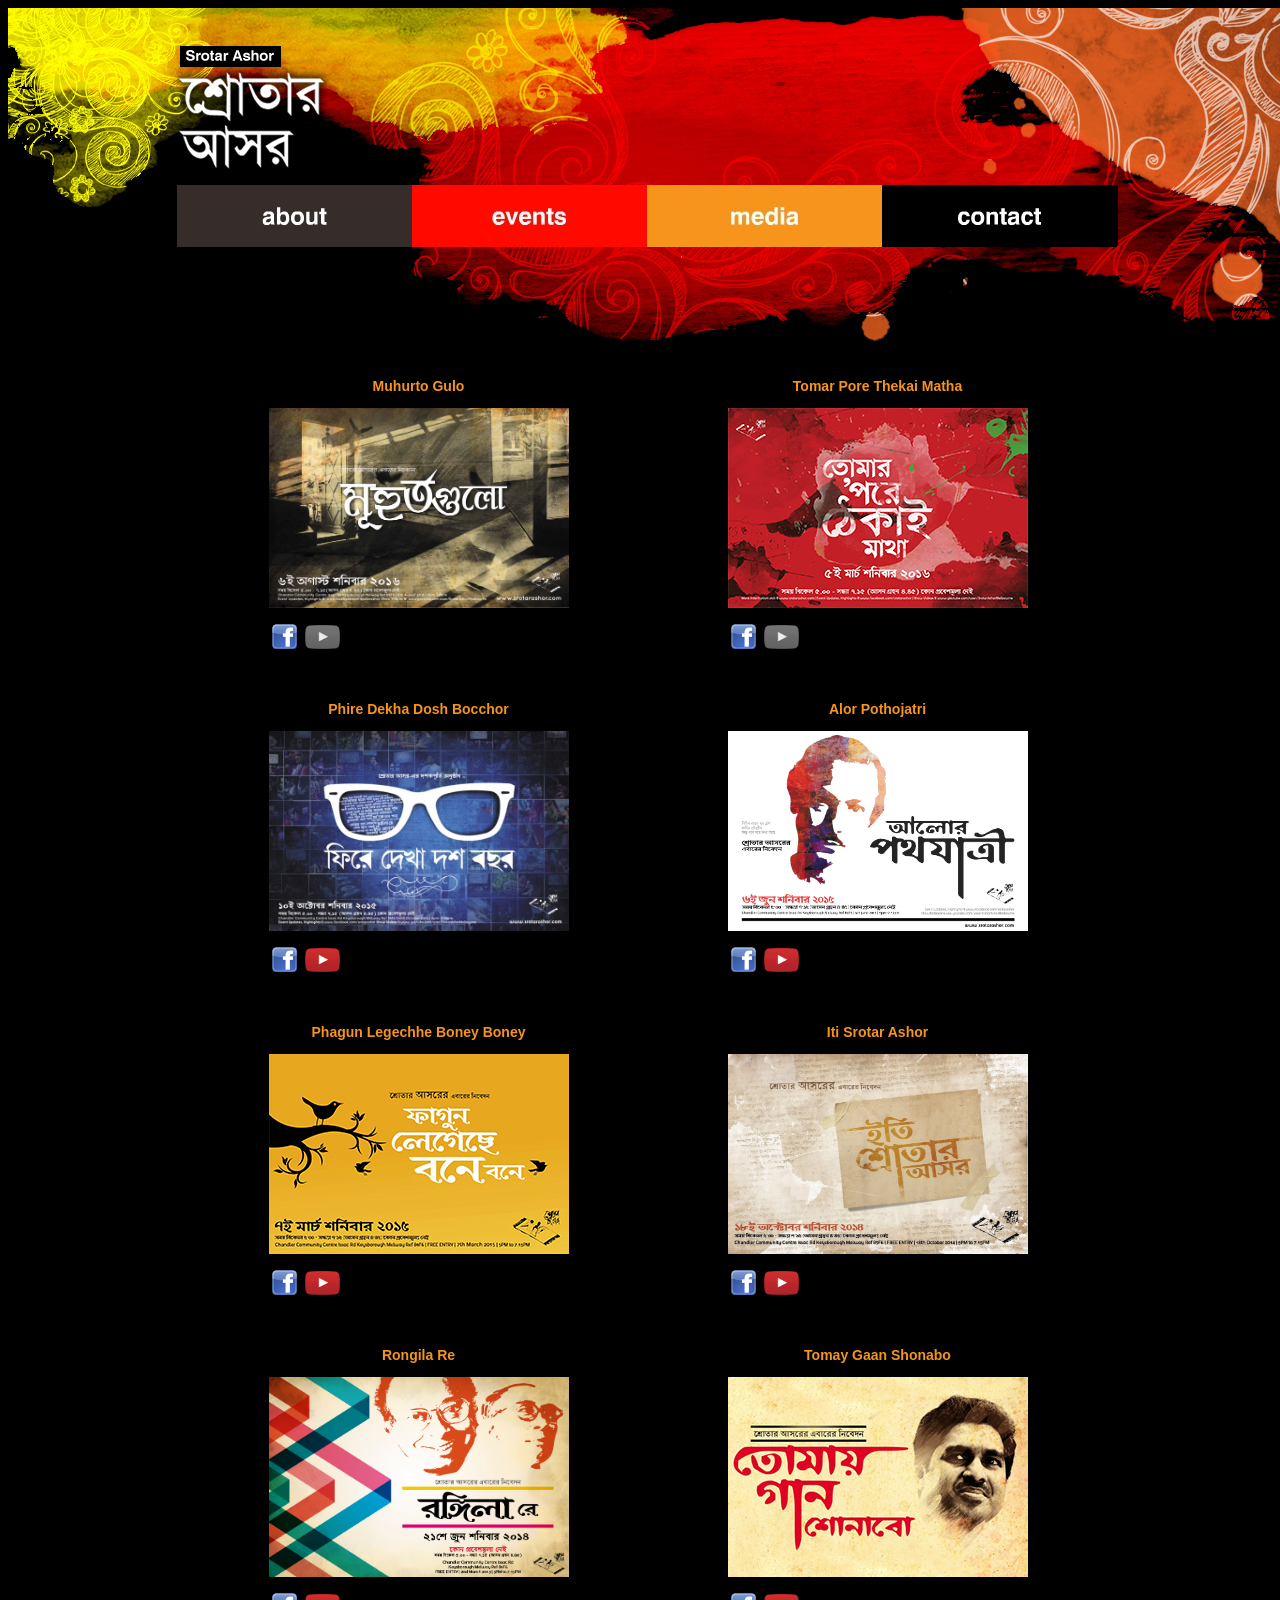
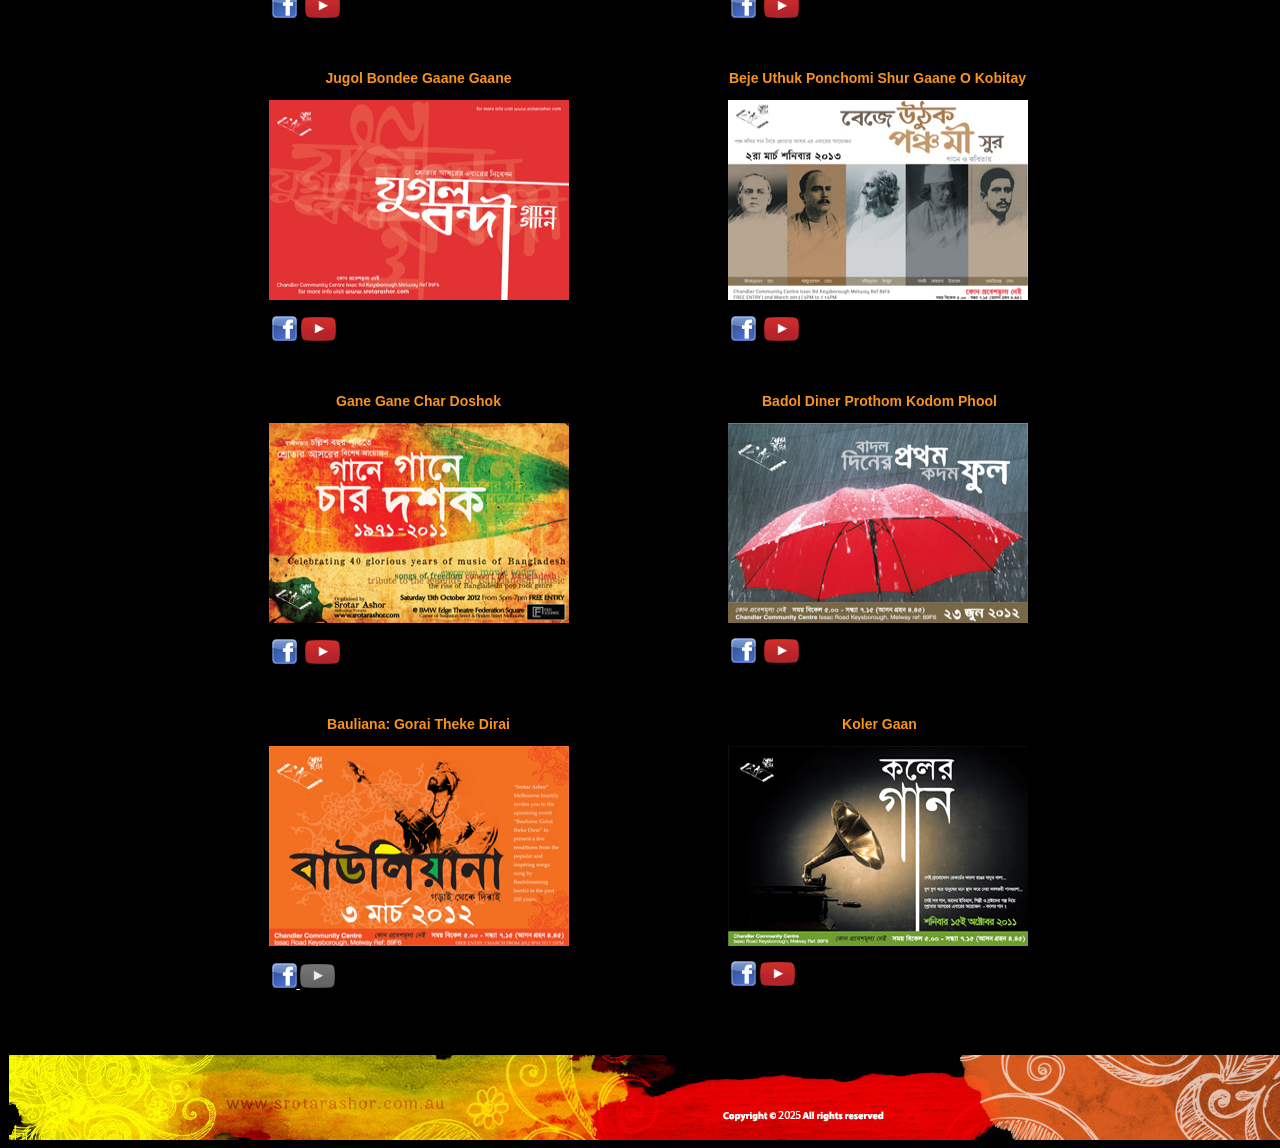
<file: media.html>
<!DOCTYPE html PUBLIC "-//W3C//DTD XHTML 1.0 Transitional//EN" "http://www.w3.org/TR/xhtml1/DTD/xhtml1-transitional.dtd">
<html xmlns="http://www.w3.org/1999/xhtml">
<head>
<meta http-equiv="Content-Type" content="text/html; charset=utf-8" />
<title>Photos and Videos of Srotar Ashor</title>
<style type="text/css">
<!--
body,td,th {
	font-family: Verdana, Geneva, sans-serif;
	font-size: 12px;
	color: #FFF;
}
body {
	background-color: #000;
}
.event-head {
	color: #F7941C;
	font-size: 14px;
	font-weight: bold;
	text-align: center;
}
a:link {
	color: #FFF;
}
norm {
	color: #FFF;
}
norm {
	color: #FFF;
}
norm {
	font-size: 12px;
}
.Hide {
	color: #000;
}

-->
</style>
<script type="text/javascript">
<!--
function MM_findObj(n, d) { //v4.01
  var p,i,x;  if(!d) d=document; if((p=n.indexOf("?"))>0&&parent.frames.length) {
    d=parent.frames[n.substring(p+1)].document; n=n.substring(0,p);}
  if(!(x=d[n])&&d.all) x=d.all[n]; for (i=0;!x&&i<d.forms.length;i++) x=d.forms[i][n];
  for(i=0;!x&&d.layers&&i<d.layers.length;i++) x=MM_findObj(n,d.layers[i].document);
  if(!x && d.getElementById) x=d.getElementById(n); return x;
}

function MM_nbGroup(event, grpName) { //v6.0
  var i,img,nbArr,args=MM_nbGroup.arguments;
  if (event == "init" && args.length > 2) {
    if ((img = MM_findObj(args[2])) != null && !img.MM_init) {
      img.MM_init = true; img.MM_up = args[3]; img.MM_dn = img.src;
      if ((nbArr = document[grpName]) == null) nbArr = document[grpName] = new Array();
      nbArr[nbArr.length] = img;
      for (i=4; i < args.length-1; i+=2) if ((img = MM_findObj(args[i])) != null) {
        if (!img.MM_up) img.MM_up = img.src;
        img.src = img.MM_dn = args[i+1];
        nbArr[nbArr.length] = img;
    } }
  } else if (event == "over") {
    document.MM_nbOver = nbArr = new Array();
    for (i=1; i < args.length-1; i+=3) if ((img = MM_findObj(args[i])) != null) {
      if (!img.MM_up) img.MM_up = img.src;
      img.src = (img.MM_dn && args[i+2]) ? args[i+2] : ((args[i+1])? args[i+1] : img.MM_up);
      nbArr[nbArr.length] = img;
    }
  } else if (event == "out" ) {
    for (i=0; i < document.MM_nbOver.length; i++) {
      img = document.MM_nbOver[i]; img.src = (img.MM_dn) ? img.MM_dn : img.MM_up; }
  } else if (event == "down") {
    nbArr = document[grpName];
    if (nbArr)
      for (i=0; i < nbArr.length; i++) { img=nbArr[i]; img.src = img.MM_up; img.MM_dn = 0; }
    document[grpName] = nbArr = new Array();
    for (i=2; i < args.length-1; i+=2) if ((img = MM_findObj(args[i])) != null) {
      if (!img.MM_up) img.MM_up = img.src;
      img.src = img.MM_dn = (args[i+1])? args[i+1] : img.MM_up;
      nbArr[nbArr.length] = img;
  } }
}

function MM_preloadImages() { //v3.0
  var d=document; if(d.images){ if(!d.MM_p) d.MM_p=new Array();
    var i,j=d.MM_p.length,a=MM_preloadImages.arguments; for(i=0; i<a.length; i++)
    if (a[i].indexOf("#")!=0){ d.MM_p[j]=new Image; d.MM_p[j++].src=a[i];}}
}
function MM_swapImgRestore() { //v3.0
  var i,x,a=document.MM_sr; for(i=0;a&&i<a.length&&(x=a[i])&&x.oSrc;i++) x.src=x.oSrc;
}
function MM_swapImage() { //v3.0
  var i,j=0,x,a=MM_swapImage.arguments; document.MM_sr=new Array; for(i=0;i<(a.length-2);i+=3)
   if ((x=MM_findObj(a[i]))!=null){document.MM_sr[j++]=x; if(!x.oSrc) x.oSrc=x.src; x.src=a[i+2];}
}
//-->
</script>
<meta name="Keywords" content="Srotar, Ashor, Srotar Ashor, Bengali, Bangla, Music, Organization, Community, events, media, Melbourne, Australia, Bangladesh, program" />
</head>

<body onload="MM_preloadImages('images/bt-events-ro.jpg','images/bt-media-ro.jpg','images/bt-about-ro.jpg','images/bt-contact-ro.jpg')">
<table width="1280" border="0" align="center" cellpadding="0" cellspacing="0">
  <tr>
    <td align="center"><a href="home.html"><img src="images/header-top.jpg" alt="header-top" width="1280" height="177" border="0" longdesc="images/header-top.jpg" /></a></td>
  </tr>
  <tr>
    <td align="left"><img src="images/bt-left.jpg" alt="left" width="169" height="62" align="left" longdesc="images/bt-left.jpg" /><a href="about.html" onmouseout="MM_swapImgRestore()" onmouseover="MM_swapImage('about','','images/bt-about-ro.jpg',1)"><img src="images/bt-about.jpg" name="about" width="235" height="62" border="0" id="about" /></a><a href="events.html" onmouseout="MM_swapImgRestore()" onmouseover="MM_swapImage('events','','images/bt-events-ro.jpg',1)"><img src="images/bt-events.jpg" name="events" width="235" height="62" border="0" id="events" /></a><a href="media.html" onmouseout="MM_swapImgRestore()" onmouseover="MM_swapImage('media','','images/bt-media-ro.jpg',1)"><img src="images/bt-media.jpg" name="media" width="235" height="62" border="0" id="media" /></a><a href="contact.html" onmouseout="MM_swapImgRestore()" onmouseover="MM_swapImage('contact','','images/bt-contact-ro.jpg',1)"><img src="images/bt-contact.jpg" alt="contact" name="contact" width="235" height="62" border="0" id="contact" /></a><img src="images/bt-right.jpg" width="171" height="62" alt="right" longdesc="images/bt-right.jpg" /></td>
  </tr>
  <tr>
    <td align="center"><img src="images/header-bottom.jpg" width="1280" height="95" alt="header-bottom" longdesc="images/header-bottom.jpg" /></td>
  </tr>
  
  <tr>
    <td align="left"><table width="940" border="0" align="center" cellpadding="11" cellspacing="0">
      
      <tr>
        <td width="916"><table width="100%" border="0" cellspacing="0" cellpadding="11">
          <tr>
          
            <td width="50%" align="center" valign="top"><p class="event-head">Muhurto Gulo</p>
              <p><img src="events/20160806-Muhurtogulo.jpg" width="300" height="200" alt=""/></a> </p>
              <table width="300" border="0">
                <tr>
                  <td height="27"><a href="https://www.facebook.com/media/set/?set=a.1398339113527627.1073741838.206897322671818&amp;type=1&amp;l=3f3100b01a" target="_new"><img src="images/facebook-logo.png" alt="" width="25" height="25" border="0" longdesc="https://www.facebook.com/media/set/?set=a.509779869050227.132307.206897322671818&amp;type=1&amp;l=c3233f8b5a" /></a></td>
                  <td width="224"><img src="images/YouTube-logo-play-icon-bw.png" width="35" height="24" border="0" /></td>
                  <td width="33">&nbsp;</td>
                </tr>
              </table>
              </p>
              <p>
            </td>
            <td width="50%" align="center" valign="top"><p class="event-head">Tomar Pore Thekai Matha</p>
            <p><a href="album/2016/2016-Mar05-TPTM/tptm.html"><img src="events/20160205-TPTM-poster-web.jpg" width="300" height="200" alt=""/></a></a>
              <table width="300" border="0">
                <tr>
                  <td height="27"><a href="https://www.facebook.com/media/set/?set=a.1275866949108178.1073741837.206897322671818&amp;type=1&amp;l=a38ee5efa4" target="_new"><img src="images/facebook-logo.png" alt="" width="25" height="25" border="0" longdesc="https://www.facebook.com/media/set/?set=a.509779869050227.132307.206897322671818&amp;type=1&amp;l=c3233f8b5a" /></a></td>
                  <td width="224"><img src="images/YouTube-logo-play-icon-bw.png" width="35" height="24" alt=""/></td>
                  <td width="33">&nbsp;</td>
                  </tr>
              </table>
            </p>
            <p><a href="https://www.facebook.com/media/set/?set=a.509779869050227.132307.206897322671818&amp;type=1&amp;l=c3233f8b5a" target="_blank"></a></p>
            </td>
            
          </tr>
          <tr>
          
            <td width="50%" align="center" valign="top"><p class="event-head">Phire Dekha Dosh Bocchor</p>
            <p><a href="album/2015/2015-Oct10-PDDB/pddb.html"><img src="events/20151010-FDDB-Poster.JPG" width="300" height="200" alt=""/></a></a>
            <table width="300" border="0">
                <tr>
                  <td height="27"><a href="https://www.facebook.com/media/set/?set=a.1119407148087493.1073741835.206897322671818&amp;type=3" target="_new"><img src="images/facebook-logo.png" alt="" width="25" height="25" border="0" longdesc="https://www.facebook.com/media/set/?set=a.509779869050227.132307.206897322671818&amp;type=1&amp;l=c3233f8b5a" /></a></td>
                  <td width="224"><a href="album/2015/2015-Oct10-PDDB/pddbvideo.html"><img src="images/YouTube-logo-icon.png" width="35" height="24" border="0" /></a></td>
                  <td width="33">&nbsp;</td>
                  </tr>
              </table>
            </p>
            <p><a href="https://www.facebook.com/media/set/?set=a.509779869050227.132307.206897322671818&amp;type=1&amp;l=c3233f8b5a" target="_blank"></a></p>
            </td>
            <td width="50%" align="center" valign="top"><p class="event-head">Alor Pothojatri</p>
            <p><a href="album/2015/2015-Jun6-APJ/apj.html"><img src="events/20150606-apj-poster.jpg" width="300" height="200" alt=""/></a></a>
              <table width="300" border="0">
                <tr>
                  <td height="27"><a href="https://www.facebook.com/media/set/?set=a.1055742484453960.1073741834.206897322671818&amp;type=1&amp;l=2803e8a7d0" target="_new"><img src="images/facebook-logo.png" alt="" width="25" height="25" border="0" longdesc="https://www.facebook.com/media/set/?set=a.509779869050227.132307.206897322671818&amp;type=1&amp;l=c3233f8b5a" /></a></td>
                  <td width="224"><a href="album/2015/2015-Jun6-APJ/apjvideo.html"><img src="images/YouTube-logo-icon.png" width="35" height="24" border="0" /></a></td>
                  <td width="33">&nbsp;</td>
                  </tr>
              </table>
            </p>
            <p><a href="https://www.facebook.com/media/set/?set=a.509779869050227.132307.206897322671818&amp;type=1&amp;l=c3233f8b5a" target="_blank"></a></p>
            </td>
            
          </tr>
          <tr>
            <td width="50%" align="center" valign="top"><p class="event-head">Phagun Legechhe Boney Boney</p>
            <p><a href="album/2015/2015-Mar7-FLBB/flbb.html"><img src="events/20150214-FLBB-Poster-web.jpg" width="300" height="200" alt=""/></a></a>
              <table width="300" border="0">
                <tr>
                  <td height="27"><a href="https://www.facebook.com/media/set/?set=a.997393733622169.1073741833.206897322671818&amp;type=1" target="_new"><img src="images/facebook-logo.png" alt="" width="25" height="25" border="0" longdesc="https://www.facebook.com/media/set/?set=a.509779869050227.132307.206897322671818&amp;type=1&amp;l=c3233f8b5a" /></a></td>
                  <td width="224"><a href="album/2015/2015-Mar7-FLBB/flbbvideo.html" target="new"><img src="images/YouTube-logo-icon.png" width="35" height="24" border="0" /></a></td>
                  <td width="33">&nbsp;</td>
                  </tr>
              </table>
            </p>
            <p><a href="https://www.facebook.com/media/set/?set=a.509779869050227.132307.206897322671818&amp;type=1&amp;l=c3233f8b5a" target="_blank"></a></p>
            </td>
            <td width="50%" align="center" valign="top"><p class="event-head">Iti Srotar Ashor</p>
            <p><a href="album/2014/2014-Oct18-ISA/isa.html"><img src="events/isa.jpg" width="300" height="200" /></a></a>
              <table width="300" border="0">
                <tr>
                  <td height="27"><a href="https://www.facebook.com/media/set/?set=a.916632751698268.1073741832.206897322671818&type=3" target="_new"><img src="images/facebook-logo.png" alt="" width="25" height="25" border="0" longdesc="https://www.facebook.com/media/set/?set=a.509779869050227.132307.206897322671818&amp;type=1&amp;l=c3233f8b5a" /></a></td>
                  <td width="224"><a href="album/2014/2014-Oct18-ISA/isavideo.html"><img src="images/YouTube-logo-icon.png" width="35" height="24" border="0" /></a></td>
                  <td width="33">&nbsp;</td>
                  </tr>
              </table>
            </p>
            <p><a href="https://www.facebook.com/media/set/?set=a.509779869050227.132307.206897322671818&amp;type=1&amp;l=c3233f8b5a" target="_blank"></a></p>
            </td>
            
          </tr>
          <tr>
            <td width="50%" align="center" valign="top"><p class="event-head">Rongila Re</p>
            <p><a href="album/2014/2014-Jun21-RE/re.html"><img src="events/rongilareposter.jpg" width="300" height="200" /></a></a>
              <table width="300" border="0">
                <tr>
                  <td height="27"><a href="https://www.facebook.com/media/set/?set=a.838381229523421.1073741831.206897322671818&type=3" target="_new"><img src="images/facebook-logo.png" alt="" width="25" height="25" border="0" longdesc="https://www.facebook.com/media/set/?set=a.838381229523421.1073741831.206897322671818&type=3" /></a></td>
                  <td width="224"><a href="album/2014/2014-Jun21-RE/revideo.html"><img src="images/YouTube-logo-icon.png" width="35" height="24" border="0" /></a></td>
                  <td width="33">&nbsp;</td>
                  </tr>
              </table>
            </p>
            <p><a href="https://www.facebook.com/media/set/?set=a.509779869050227.132307.206897322671818&amp;type=1&amp;l=c3233f8b5a" target="_blank"></a></p>
            </td>
            <td width="50%" align="center" valign="top"><p class="event-head">Tomay Gaan Shonabo</p>
            <p><a href="album/2014/2014-Mar15-TGS/tgs.html?set=a.509779869050227.132307.206897322671818&amp;type=1&amp;l=c3233f8b5a"><img src="events/tomaygaanshonabo.jpg" width="300" height="200" /></a></a>
              <table width="300" border="0">
                <tr>
                  <td height="27"><a href="https://www.facebook.com/media/set/?set=a.781800541848157.1073741829.206897322671818&amp;type=1" target="_new"><img src="images/facebook-logo.png" alt="" width="25" height="25" border="0" longdesc="https://www.facebook.com/media/set/?set=a.509779869050227.132307.206897322671818&amp;type=1&amp;l=c3233f8b5a" /></a></td>
                  <td width="224"><a href="album/2014/2014-Mar15-TGS/tgsvideo.html?list=PL7F721B3B9B191C16"><img src="images/YouTube-logo-icon.png" width="35" height="24" border="0" /></a></td>
                  <td width="33">&nbsp;</td>
                  </tr>
              </table>
            </p>
            <p><a href="https://www.facebook.com/media/set/?set=a.509779869050227.132307.206897322671818&amp;type=1&amp;l=c3233f8b5a" target="_blank"></a></p>
            </td>
            
          </tr>
          <tr>
            <td width="50%" align="center" valign="top"><p class="event-head">Jugol Bondee Gaane Gaane</p>
            <p><a href="album/2013/2013-Jun22-JBGG/jbgg.html?set=a.509779869050227.132307.206897322671818&amp;type=1&amp;l=c3233f8b5a"><img src="events/jugolbondee.jpg" width="300" height="200" border="0" /></a></a>
              <table width="300" border="0">
                <tr>
                  <td height="27"><a href="https://www.facebook.com/media/set/?set=a.634372189924327.1073741827.206897322671818&amp;type=1&amp;l=4f84c00f6c" target="_new"><img src="images/facebook-logo.png" alt="" width="25" height="25" border="0" longdesc="https://www.facebook.com/media/set/?set=a.509779869050227.132307.206897322671818&amp;type=1&amp;l=c3233f8b5a" /></a></td>
                  <td width="224"><a href="album/2013/2013-Jun22-JBGG/jbggvideo.html?list=PL7F721B3B9B191C16"><img src="images/YouTube-logo-icon.png" width="35" height="24" border="0" /></a></td>
                  <td width="33">&nbsp;</td>
                  <td width="33">&nbsp;</td>
                  </tr>
              </table>
            </p>
            <p><a href="https://www.facebook.com/media/set/?set=a.509779869050227.132307.206897322671818&amp;type=1&amp;l=c3233f8b5a" target="_blank"></a></p>
            </td>
            <td width="50%" align="center" valign="top"><p class="event-head">Beje Uthuk Ponchomi Shur Gaane O Kobitay</p>
            <p><a href="album/2013/2013-Mar02-BUPSGOK/bupsgok.html?set=a.509779869050227.132307.206897322671818&amp;type=1&amp;l=c3233f8b5a"><img src="events/bupsgok.jpg" width="300" height="200" border="0" /></a></a>
              <table width="300" border="0">
                <tr>
                  <td height="27"><a href="https://www.facebook.com/media/set/?set=a.580893195272227.1073741826.206897322671818&amp;type=1&amp;l=7e279811a8" target="_new"><img src="images/facebook-logo.png" alt="" width="25" height="25" border="0" longdesc="https://www.facebook.com/media/set/?set=a.509779869050227.132307.206897322671818&amp;type=1&amp;l=c3233f8b5a" /></a></td>
                  <td width="224"><a href="album/2013/2013-Mar02-BUPSGOK/bupsgokvideo.html?list=PL7F721B3B9B191C16"><img src="images/YouTube-logo-icon.png" width="35" height="24" border="0" /></a></td>
                  <td width="33">&nbsp;</td>
                  </tr>
              </table>
            </p>
            <p><a href="https://www.facebook.com/media/set/?set=a.509779869050227.132307.206897322671818&amp;type=1&amp;l=c3233f8b5a" target="_blank"></a></p>
            </td>
            
          </tr>
          <tr>
            <td width="50%" align="center" valign="top"><p class="event-head">Gane Gane Char Doshok</p>
            <p><a href="album/2012/2012-Oct03-GGCD/ggcd.html?set=a.509779869050227.132307.206897322671818&amp;type=1&amp;l=c3233f8b5a"><img src="events/ggcd.jpg" alt="ganeganechardoshok" width="300" height="200" border="0" longdesc="events/ggcd.jpg" /></a></a>
              <table width="300" border="0">
                <tr>
                  <td height="27"><a href="https://www.facebook.com/media/set/?set=a.509779869050227.132307.206897322671818&amp;type=1&amp;l=c3233f8b5a" target="_blank"><img src="images/facebook-logo.png" alt="" width="25" height="25" border="0" longdesc="https://www.facebook.com/media/set/?set=a.509779869050227.132307.206897322671818&amp;type=1&amp;l=c3233f8b5a" /></a></td>
                  <td width="224"><a href="album/2012/2012-Oct03-GGCD/ggcdvideo.html?list=PL7F721B3B9B191C16"><img src="images/YouTube-logo-icon.png" width="35" height="24" border="0" /></a></td>
                  <td width="33">&nbsp;</td>
                  </tr>
              </table>
            </p>
            <p><a href="https://www.facebook.com/media/set/?set=a.509779869050227.132307.206897322671818&amp;type=1&amp;l=c3233f8b5a" target="_blank"></a></p>
            </td>
            
            <td width="50%" align="center" valign="top"><p class="event-head">  Badol Diner Prothom Kodom Phool</p>
              <p><a href="album/2012/2012-Jun23-BDPKP/bdpkp.html?set=a.462197377141810.118358.206897322671818&amp;type=1&amp;l=9f877fb064" target="_parent"><img src="events/bdpkf.jpg" alt="badoldinerprothomkodomphool" width="300" height="200" border="0" longdesc="events/bdpkf.jpg" /></a></p>
              <table width="300" border="0">
                <tr>
                  <td width="29"><a href="https://www.facebook.com/media/set/?set=a.462197377141810.118358.206897322671818&amp;type=1&amp;l=9f877fb064" target="_blank"><img src="images/facebook-logo.png" width="25" height="25" border="0" /></a></td>
                  <td width="224"><a href="album/2012/2012-Jun23-BDPKP/bdpkpvideo.html?list=PL7F721B3B9B191C16"><img src="images/YouTube-logo-icon.png" width="35" height="24" border="0" /></a></td>
                  <td width="33">&nbsp;</td>
                </tr>
              </table></td>
            </tr>
          <tr>
            <td width="50%" align="center" valign="top"><p class="event-head">Bauliana: Gorai Theke Dirai</p>
              <p><a href="album/2012/2012-Mar03-Bauliana/bauliana.html?set=a.364627940232088.99502.206897322671818&amp;type=1&amp;l=3d5e4b25a4"><img src="events/bauliana.jpg" width="300" height="200" border="0" /></a></p>
              <table width="300" border="0">
                <tr>
                  <td height="31"><a href="https://www.facebook.com/media/set/?set=a.382840671744148.102944.206897322671818&amp;type=1&amp;l=3b03e76922" target="_blank"><img src="images/facebook-logo.png" width="25" height="25" border="0" /> <img src="images/YouTube-logo-play-icon-bw.png" width="35" height="24" alt=""/></a></td>
                </tr>
              </table>
<p class="Hide">Click here to watch videos of this event</p></td>
            <td width="50%" align="center" valign="top"><p class="event-head">  Koler Gaan</p>
              <p><a href="album/2011/2011-Oct15-KG/kg.html?set=a.313256088702607.89413.206897322671818&amp;type=1&amp;l="><img src="events/kolergaan.jpg" alt="kolergaan" width="300" height="200" border="0" longdesc="events/kolergaan.jpg" /></a></p>
              <table width="300" border="0">
                <tr>
                  <td width="23"><a href="https://www.facebook.com/media/set/?set=a.313256088702607.89413.206897322671818&amp;type=1&amp;l=167a6fe574" target="_blank"><img src="images/facebook-logo.png" width="25" height="25" border="0" /></a></td>
                  <td width="267"><a href="album/2011/2011-Oct15-KG/kgvideo.html"><img src="images/YouTube-logo-icon.png" width="35" height="24" border="0" /></a></td>
                </tr>
              </table></td>
            </tr>
        </table></td>
        </tr>
    </table></td>
  </tr>
  <tr>
    <td align="center"><img src="images/footer.jpg" width="1278" height="85" /></td>
  </tr>
</table>
</body>
</html>
</file>
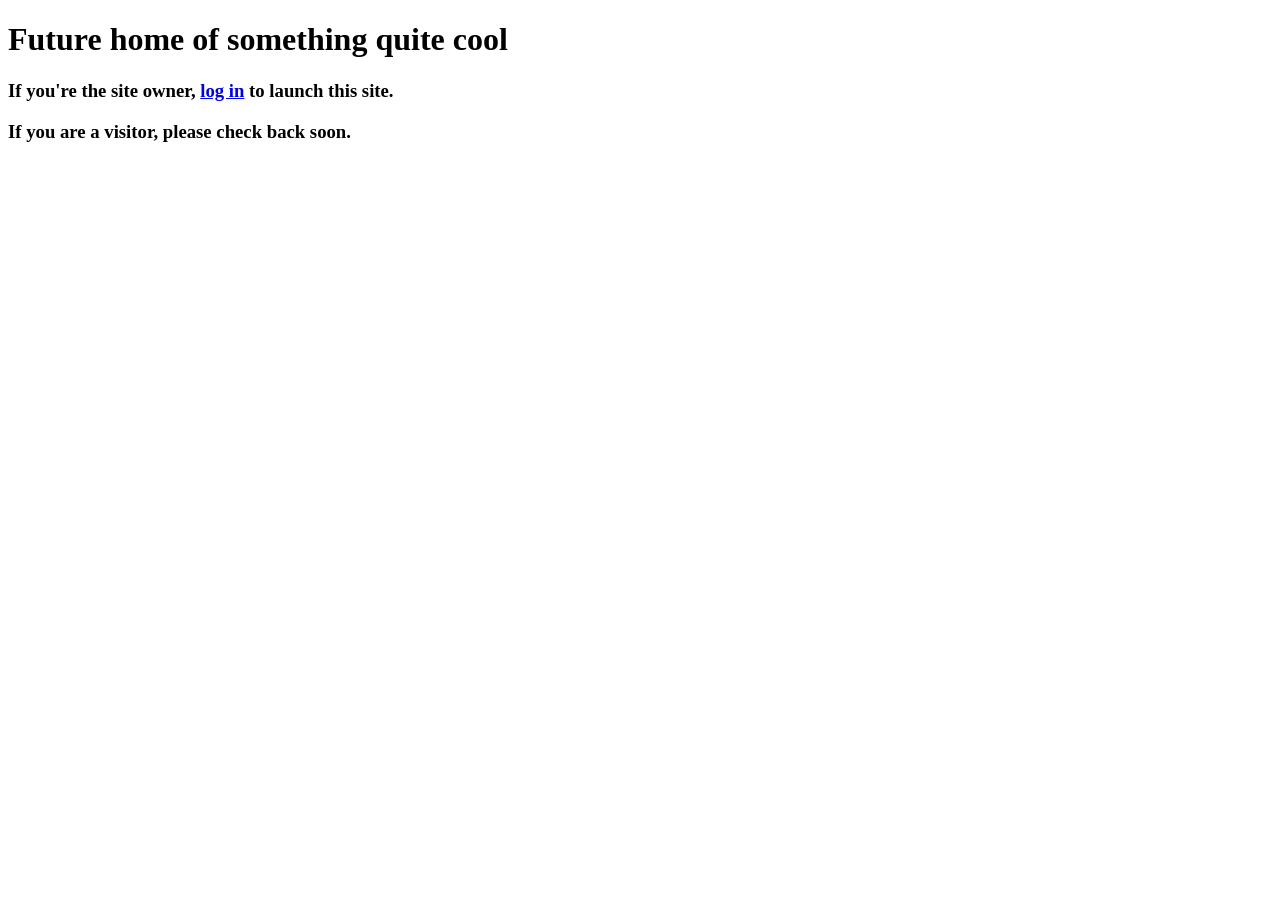
<file: SAWEBSITE/welcome.html>
﻿<!DOCTYPE html PUBLIC "-//W3C//DTD XHTML 1.0 Transitional//EN" "http://www.w3.org/TR/xhtml1/DTD/xhtml1-transitional.dtd">
<html xmlns="http://www.w3.org/1999/xhtml">

<head>
<meta http-equiv="Content-Type" content="text/html; charset=utf-8" />
<title>Coming Soon - Future home of something quite cool</title>

<link href="http://p3nlhclust404.shr.prod.phx3.secureserver.net/SharedContent/404-etc-styles.css" rel="stylesheet" type="text/css" media="screen" />

</head>

<body>

	<div class="body-coming-soon">
		<h1>
			<span>Future home of something quite cool</span>
		</h1>
		
		<div class="info-container">
			<div class="inner-border clear-fix">
				<h3 class="coming-soon-owner">
					If you're the <strong>site owner</strong>, <a href="https://hostingmanager.secureserver.net">log in</a> to launch this site.
				</h3>
				<h3 class="coming-soon-visitor">
					If you are a <strong>visitor</strong>, please check back soon.
				</h3>
			</div>
		</div>
	</div>

</body>
</html>
</file>
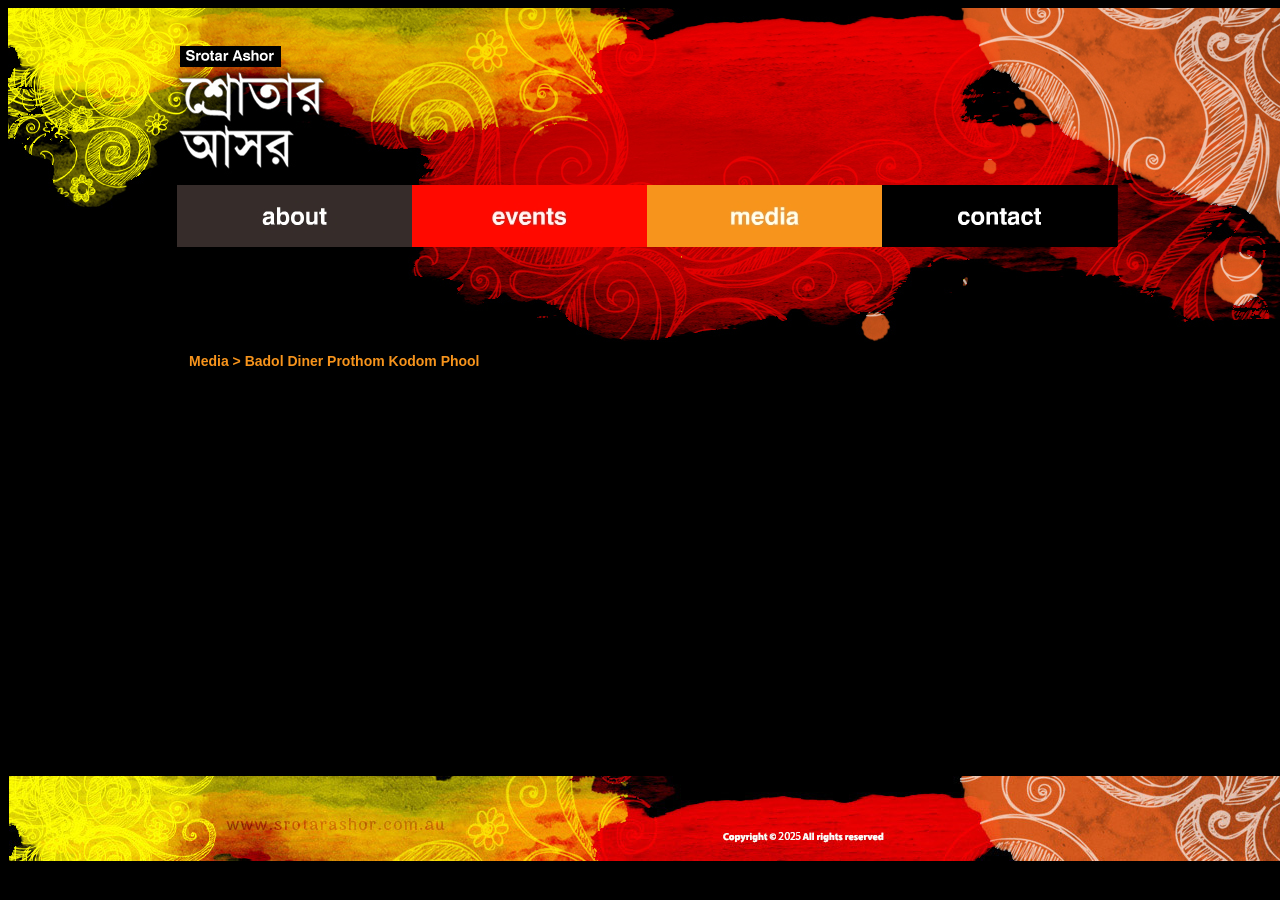
<file: album/2012/2012-Jun23-BDPKP/bdpkpvideo.html>
<!DOCTYPE html PUBLIC "-//W3C//DTD XHTML 1.0 Transitional//EN" "http://www.w3.org/TR/xhtml1/DTD/xhtml1-transitional.dtd">
<html xmlns="http://www.w3.org/1999/xhtml">
<head>
<meta http-equiv="Content-Type" content="text/html; charset=utf-8" />
<title>Srotar Ashor: Koler Gaan</title>
<style type="text/css">
<!--
body,td,th {
	font-family: Verdana, Geneva, sans-serif;
	font-size: 12px;
	color: #FFF;
}
body {
	background-color: #000;
}
.just {
	text-align: justify;
}
.event-head {	color: #F7941C;
	font-size: 14px;
	font-weight: bold;
	text-align: center;
}

-->
</style>
<script type="text/javascript">
<!--
function MM_findObj(n, d) { //v4.01
  var p,i,x;  if(!d) d=document; if((p=n.indexOf("?"))>0&&parent.frames.length) {
    d=parent.frames[n.substring(p+1)].document; n=n.substring(0,p);}
  if(!(x=d[n])&&d.all) x=d.all[n]; for (i=0;!x&&i<d.forms.length;i++) x=d.forms[i][n];
  for(i=0;!x&&d.layers&&i<d.layers.length;i++) x=MM_findObj(n,d.layers[i].document);
  if(!x && d.getElementById) x=d.getElementById(n); return x;
}

function MM_nbGroup(event, grpName) { //v6.0
  var i,img,nbArr,args=MM_nbGroup.arguments;
  if (event == "init" && args.length > 2) {
    if ((img = MM_findObj(args[2])) != null && !img.MM_init) {
      img.MM_init = true; img.MM_up = args[3]; img.MM_dn = img.src;
      if ((nbArr = document[grpName]) == null) nbArr = document[grpName] = new Array();
      nbArr[nbArr.length] = img;
      for (i=4; i < args.length-1; i+=2) if ((img = MM_findObj(args[i])) != null) {
        if (!img.MM_up) img.MM_up = img.src;
        img.src = img.MM_dn = args[i+1];
        nbArr[nbArr.length] = img;
    } }
  } else if (event == "over") {
    document.MM_nbOver = nbArr = new Array();
    for (i=1; i < args.length-1; i+=3) if ((img = MM_findObj(args[i])) != null) {
      if (!img.MM_up) img.MM_up = img.src;
      img.src = (img.MM_dn && args[i+2]) ? args[i+2] : ((args[i+1])? args[i+1] : img.MM_up);
      nbArr[nbArr.length] = img;
    }
  } else if (event == "out" ) {
    for (i=0; i < document.MM_nbOver.length; i++) {
      img = document.MM_nbOver[i]; img.src = (img.MM_dn) ? img.MM_dn : img.MM_up; }
  } else if (event == "down") {
    nbArr = document[grpName];
    if (nbArr)
      for (i=0; i < nbArr.length; i++) { img=nbArr[i]; img.src = img.MM_up; img.MM_dn = 0; }
    document[grpName] = nbArr = new Array();
    for (i=2; i < args.length-1; i+=2) if ((img = MM_findObj(args[i])) != null) {
      if (!img.MM_up) img.MM_up = img.src;
      img.src = img.MM_dn = (args[i+1])? args[i+1] : img.MM_up;
      nbArr[nbArr.length] = img;
  } }
}

function MM_preloadImages() { //v3.0
  var d=document; if(d.images){ if(!d.MM_p) d.MM_p=new Array();
    var i,j=d.MM_p.length,a=MM_preloadImages.arguments; for(i=0; i<a.length; i++)
    if (a[i].indexOf("#")!=0){ d.MM_p[j]=new Image; d.MM_p[j++].src=a[i];}}
}
function MM_swapImgRestore() { //v3.0
  var i,x,a=document.MM_sr; for(i=0;a&&i<a.length&&(x=a[i])&&x.oSrc;i++) x.src=x.oSrc;
}
function MM_swapImage() { //v3.0
  var i,j=0,x,a=MM_swapImage.arguments; document.MM_sr=new Array; for(i=0;i<(a.length-2);i+=3)
   if ((x=MM_findObj(a[i]))!=null){document.MM_sr[j++]=x; if(!x.oSrc) x.oSrc=x.src; x.src=a[i+2];}
}
//-->
</script>
<meta name="Keywords" content="Srotar, Ashor, Srotar Ashor, Bengali, Bangla, Music, Organization, Community, events, media, Melbourne, Australia, Bangladesh, program" />
</head>

<body onload="MM_preloadImages('../../../images/bt-events-ro.jpg','../../../images/bt-media-ro.jpg','../../../images/bt-about-ro.jpg','../../../images/bt-contact-ro.jpg')">
<table width="1280" border="0" align="center" cellpadding="0" cellspacing="0">
  <tr>
    <td align="center"><a href="../../../home.html"><img src="../../../images/header-top.jpg" alt="header-top" width="1280" height="177" border="0" longdesc="images/header-top.jpg" /></a></td>
  </tr>
  <tr>
    <td align="left"><img src="../../../images/bt-left.jpg" alt="left" width="169" height="62" align="left" longdesc="images/bt-left.jpg" /><a href="../../../about.html" onmouseout="MM_swapImgRestore()" onmouseover="MM_swapImage('about','','../../../images/bt-about-ro.jpg',1)"><img src="../../../images/bt-about.jpg" name="about" width="235" height="62" border="0" id="about" /></a><a href="../../../events.html" onmouseout="MM_swapImgRestore()" onmouseover="MM_swapImage('events','','../../../images/bt-events-ro.jpg',1)"><img src="../../../images/bt-events.jpg" name="events" width="235" height="62" border="0" id="events" /></a><a href="../../../media.html" onmouseout="MM_swapImgRestore()" onmouseover="MM_swapImage('media','','../../../images/bt-media-ro.jpg',1)"><img src="../../../images/bt-media.jpg" name="media" width="235" height="62" border="0" id="media" /></a><a href="../../../contact.html" onmouseout="MM_swapImgRestore()" onmouseover="MM_swapImage('contact','','../../../images/bt-contact-ro.jpg',1)"><img src="../../../images/bt-contact.jpg" alt="contact" name="contact" width="235" height="62" border="0" id="contact" /></a><img src="../../../images/bt-right.jpg" width="171" height="62" alt="right" longdesc="images/bt-right.jpg" /></td>
  </tr>
  <tr>
    <td align="center"><img src="../../../images/header-bottom.jpg" width="1280" height="95" alt="header-bottom" longdesc="images/header-bottom.jpg" /></td>
  </tr>
  <tr>
    <td align="left"><table width="940" border="0" align="center" cellpadding="11" cellspacing="0">
      <tr>
        <td align="left" valign="middle"><span class="event-head">Media &gt; Badol Diner Prothom Kodom Phool</span></td>
      </tr>
      <tr>
        <td width="916" align="center" valign="middle">
          <iframe width="640" height="360" src="http://www.youtube.com/embed/videoseries?list=PL7F721B3B9B191C16&amp;hl=en_US" frameborder="0" allowfullscreen></iframe>
          <br><br />
          </td>
        </tr>
    </table></td>
  </tr>
  <tr>
    <td align="center"><img src="../../../images/footer.jpg" width="1278" height="85" /></td>
  </tr>
</table>
</body>
</html>
</file>
<file: contentslider.css>
.sliderwrapper{
	position: relative; /*leave as is*/
	border: 0px solid navy;
	border-bottom-width: 0px;
	width: 940px; /*width of featured content slider*/
	height: 550px;
}



.sliderwrapper .contentdiv{
visibility: hidden; /*leave as is*/
position: absolute; /*leave as is*/
left: 0;  /*leave as is*/
top: 0;  /*leave as is*/
padding: 0px;
background: black;
width: 390px; /*width of content DIVs within slider. Total width should equal slider's inner width (390+5+5=400) */
height: 100%;
filter:progid:DXImageTransform.Microsoft.alpha(opacity=100);
-moz-opacity: 1;
opacity: 1;
}
</file>
